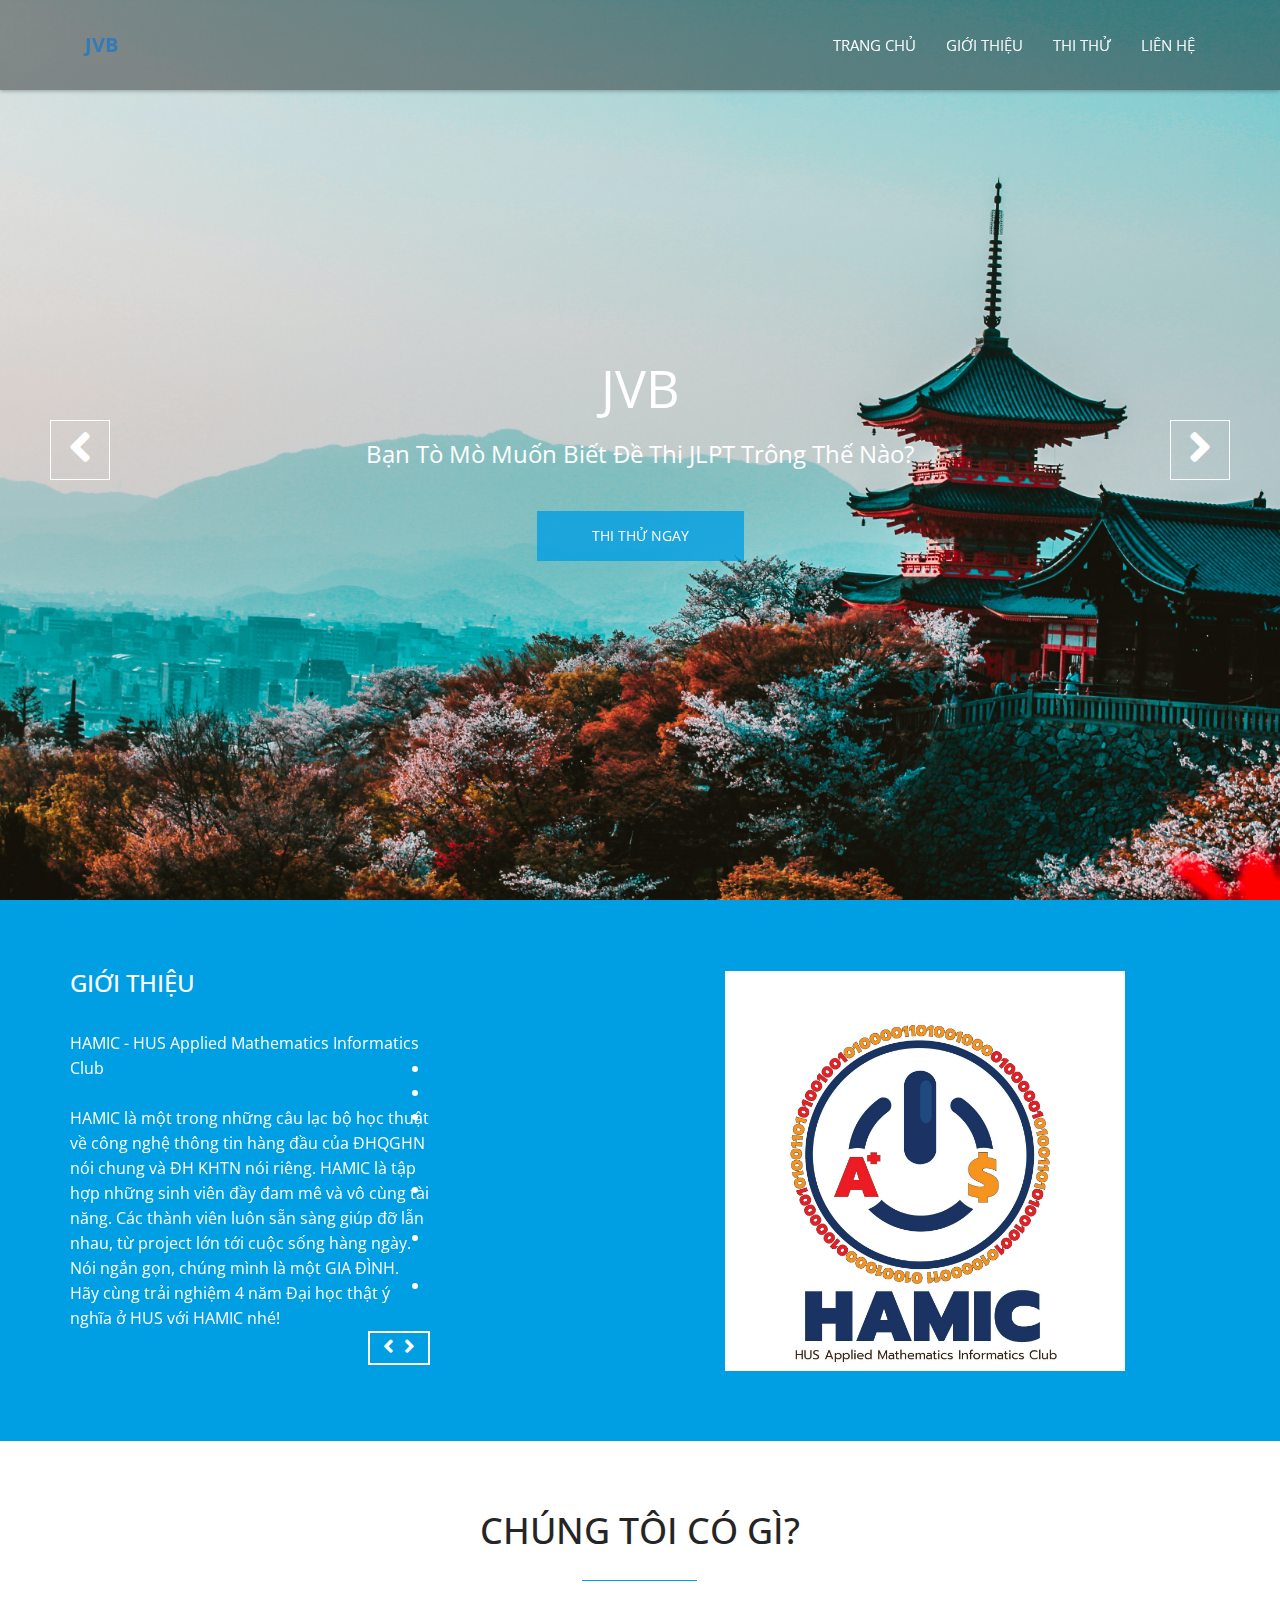
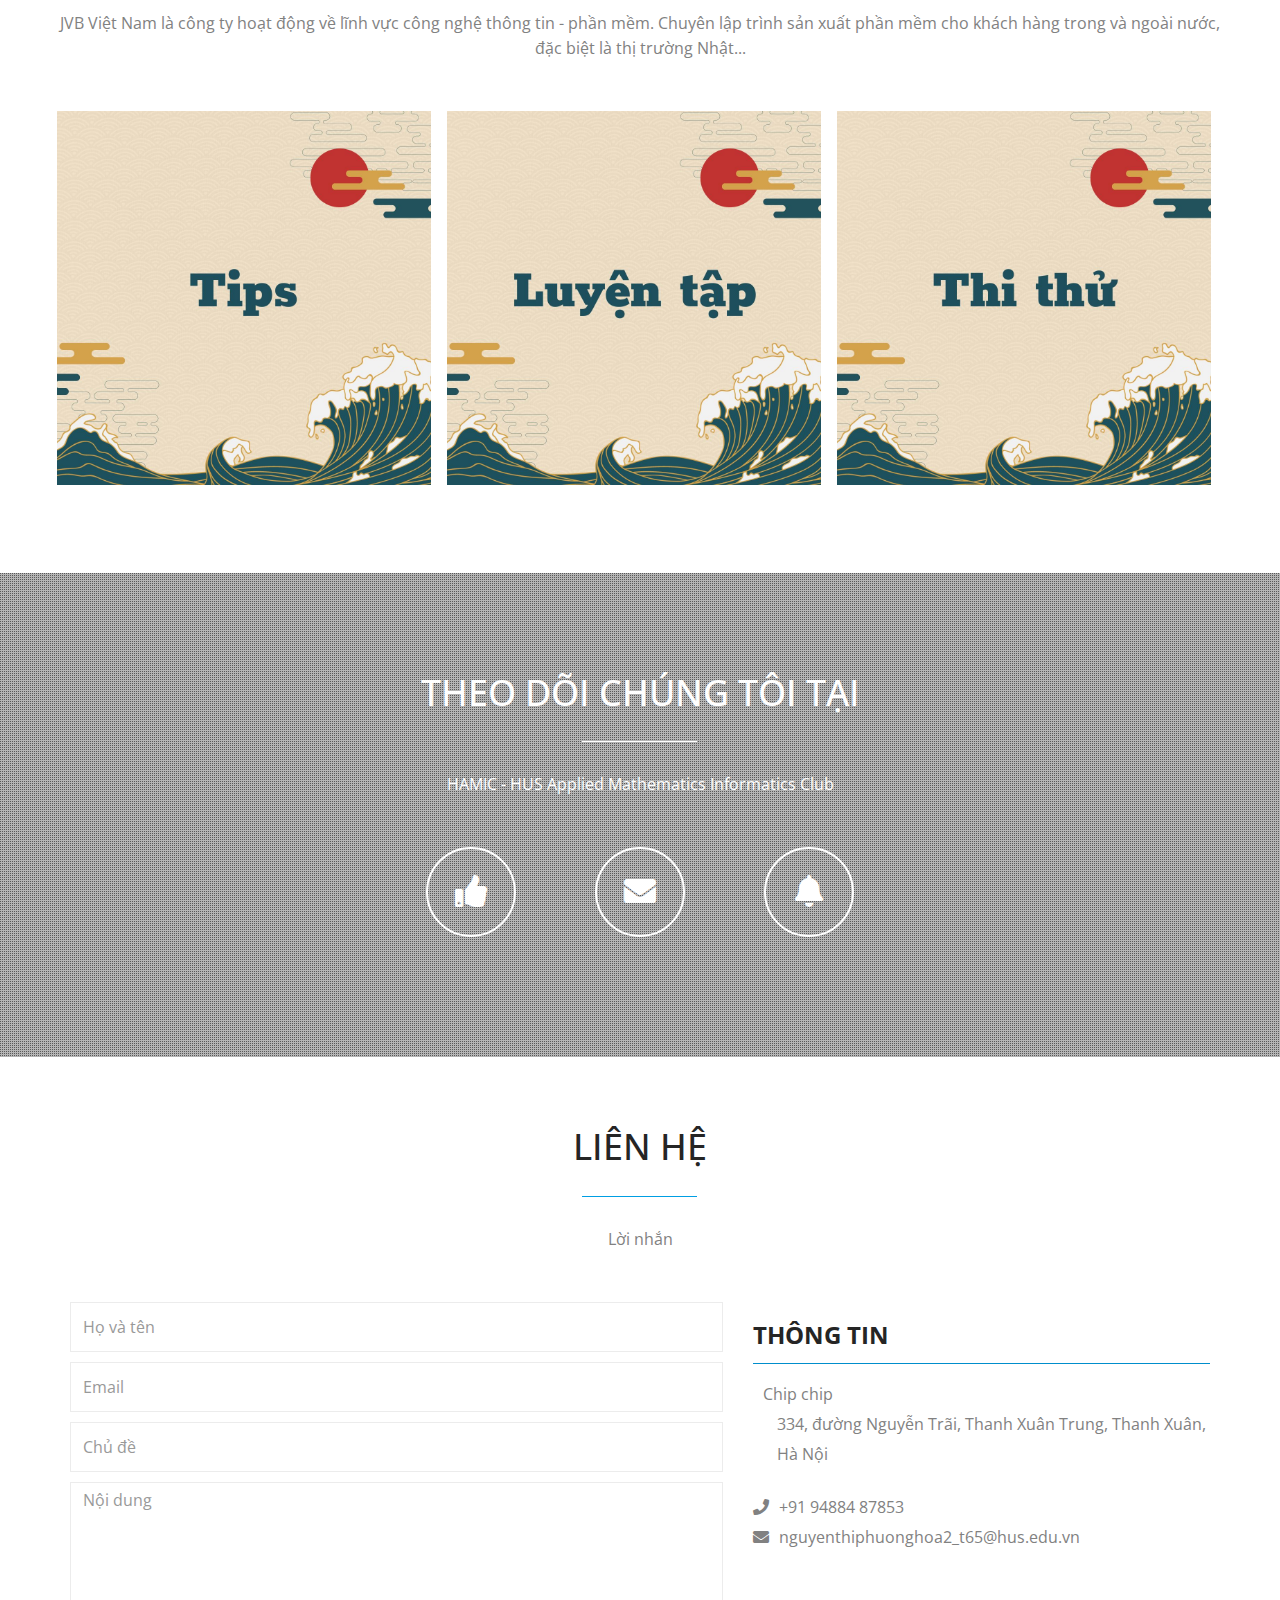
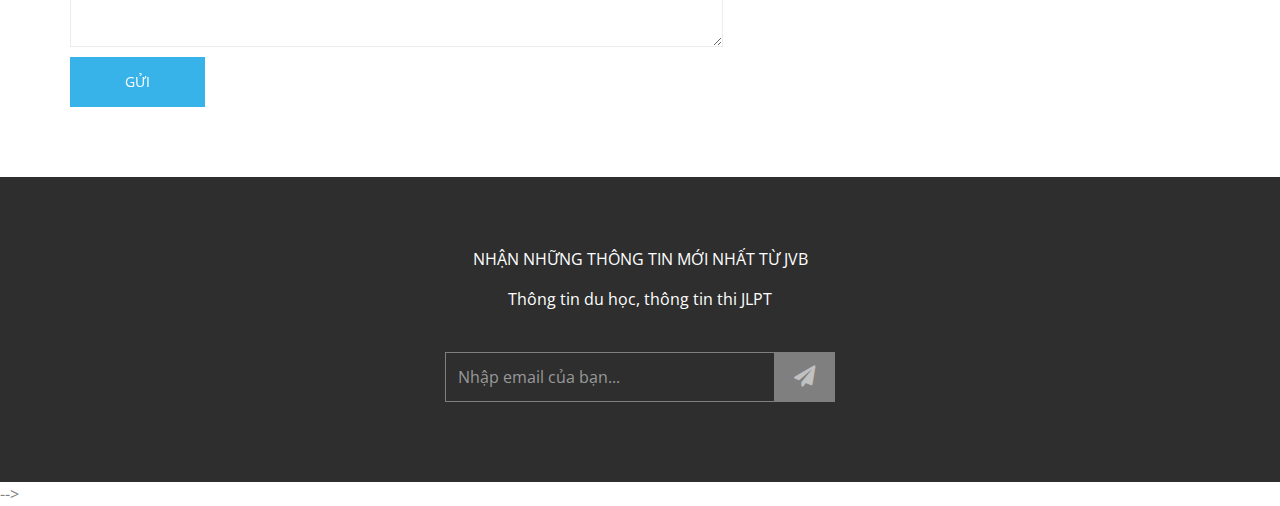
<file: index.html>
<!DOCTYPE html>
<!--[if lt IE 7]>      <html lang="en" class="no-js lt-ie9 lt-ie8 lt-ie7"> <![endif]-->
<!--[if IE 7]>         <html lang="en" class="no-js lt-ie9 lt-ie8"> <![endif]-->
<!--[if IE 8]>         <html lang="en" class="no-js lt-ie9"> <![endif]-->
<!--[if gt IE 8]><!--> <html lang="en" class="no-js"> <!--<![endif]-->
    <head>
    	<!-- meta character set -->
        <meta charset="utf-8">
		<!-- Always force latest IE rendering engine or request Chrome Frame -->
        <meta http-equiv="X-UA-Compatible" content="IE=edge,chrome=1">
        <title>Thi thử tiếng Nhật</title>
		<!-- Meta Description -->
        <meta name="description" content="Thi thu tieng nhat">
        <meta name="keywords" content="one page, single page, onepage, responsive, parallax, creative, business, html5, css3, css3 animation">
        <meta name="author" content="HauNghe">

		<!-- Mobile Specific Meta -->
        <meta name="viewport" content="width=device-width, initial-scale=1">

		<!-- CSS
		================================================== -->
		<link rel="stylesheet" href="img">
		<link href='http://fonts.googleapis.com/css?family=Open+Sans:400,300,700' rel='stylesheet' type='text/css'>

		<!-- Fontawesome Icon font -->
		<link rel="stylesheet" href="https://use.fontawesome.com/releases/v5.15.4/css/all.css"/>
		<!-- bootstrap.min -->
        <link rel="stylesheet" href="css/jquery.fancybox.css">
		<!-- bootstrap.min -->
        <link rel="stylesheet" href="css/bootstrap.min.css">
		<!-- bootstrap.min -->
        <link rel="stylesheet" href="css/owl.carousel.css">
		<!-- bootstrap.min -->
        <link rel="stylesheet" href="css/slit-slider.css">
		<!-- bootstrap.min -->
        <link rel="stylesheet" href="css/animate.css">
		<!-- Main Stylesheet -->
        <link rel="stylesheet" href="css/main.css">

		<!-- Modernizer Script for old Browsers -->
        <script src="js/modernizr-2.6.2.min.js"></script>

    </head>

    <body id="body">

		<!-- preloader -->
		<div id="preloader">
            <div class="loder-box">
            	<div class="battery"></div>
            </div>
		</div>
		<!-- end preloader -->

        <!--
        Fixed Navigation
        ==================================== -->
        <header id="navigation" class="navbar-inverse navbar-fixed-top animated-header">
            <div class="container">
                <div class="navbar-header">
                    <!-- responsive nav button -->
					<button type="button" class="navbar-toggle" data-toggle="collapse" data-target=".navbar-collapse">
						<span class="sr-only"></span>
						<span class="icon-bar"></span>
						<span class="icon-bar"></span>
						<span class="icon-bar"></span>
                    </button>
					<!-- /responsive nav button -->

					<!-- logo -->
					<h1 class="navbar-brand">
						<a href="#body">JVB</a>
					</h1>
					<!-- /logo -->
                </div>

				<!-- main nav -->
                <nav class="collapse navbar-collapse navbar-right" role="navigation">
                    <ul id="nav" class="nav navbar-nav">
                        <li><a href="#navigation">Trang chủ</a></li>
                        <li><a href="#about">Giới thiệu</a></li>
                        <li><a href="#portfolio">Thi thử</a></li>
                        <li><a href="#contact">Liên hệ</a></li>
                    </ul>
                </nav>
				<!-- /main nav -->

            </div>
        </header>
        <!--
        End Fixed Navigation
        ==================================== -->

		<main class="site-content" role="main">
			<!--Home Slider==================================== -->
		<section id="home-slider">
            <div id="slider" class="sl-slider-wrapper">
				<div class="sl-slider">
					<div class="sl-slide" data-orientation="horizontal" data-slice1-rotation="-25" data-slice2-rotation="-25" data-slice1-scale="2" data-slice2-scale="2">
						<div class="bg-img bg-img-1"></div>
						<div class="slide-caption">
                            <div class="caption-content">
                                <h2 class="animated fadeInDown">JVB</h2>
                                <span class="animated fadeInDown">Bạn tò mò muốn biết đề thi JLPT trông thế nào?</span>
                                <a href="pretest.html" class="btn btn-blue btn-effect">Thi thử ngay</a>
                            </div>
                        </div>
					</div>

					<div class="sl-slide" data-orientation="vertical" data-slice1-rotation="10" data-slice2-rotation="-15" data-slice1-scale="1.5" data-slice2-scale="1.5">

						<div class="bg-img bg-img-2"></div>
						<div class="slide-caption">
                            <div class="caption-content">
                                <h2>JVB</h2>
                                <span>Bạn muốn ghi nhớ các từ vựng tiếng Nhật một cách nhanh chóng nhất?</span>
                                <a href="flashcard.html" class="btn btn-blue btn-effect">Luyện tập ngay</a>
                            </div>
                        </div>

					</div>

					<div class="sl-slide" data-orientation="horizontal" data-slice1-rotation="3" data-slice2-rotation="3" data-slice1-scale="2" data-slice2-scale="1">

						<div class="bg-img bg-img-3"></div>
						<div class="slide-caption">
                            <div class="caption-content">
                                <h2>JVB</h2>
                                <span>Với JVB Tiếng Nhật khum hề khó</span>
                                <a href="tip.html" class="btn btn-blue btn-effect">Tham gia ngay</a>
                            </div>
                        </div>

					</div>

				</div> <!-- /sl-slider -->

                <nav id="nav-arrows" class="nav-arrows hidden-xs hidden-sm visible-md visible-lg">
                    <a href="javascript:;" class="sl-prev">
                        <i class="fa fa-angle-left fa-3x"></i>
                    </a>
                    <a href="javascript:;" class="sl-next">
                        <i class="fa fa-angle-right fa-3x"></i>
                    </a>
                </nav>


				<nav id="nav-dots" class="nav-dots visible-xs visible-sm hidden-md hidden-lg">
					<span class="nav-dot-current"></span>
					<span></span>
					<span></span>
				</nav>

			</div><!-- /slider-wrapper -->
		</section>

        <!--
        End Home SliderEnd
        ==================================== -->

			<!-- about section -->
			<section id="about" >
				<div class="container">
					<div class="row">
						<div class="col-md-4 wow animated fadeInLeft">
							<div class="flex-container">
								<div class="recent-works">
									<h3>Giới thiệu</h3>
									<div id="works">
										<div class="work-item">
											<p>HAMIC - HUS Applied Mathematics Informatics Club <br>
												<br> HAMIC là một trong những câu lạc bộ học thuật về công nghệ thông tin hàng đầu của ĐHQGHN nói chung và ĐH KHTN nói riêng. HAMIC là tập hợp những sinh viên đầy đam mê và vô cùng tài năng. Các thành viên luôn sẵn sàng giúp đỡ lẫn nhau, từ project lớn tới cuộc sống hàng ngày.
												Nói ngắn gọn, chúng mình là một GIA ĐÌNH.
												Hãy cùng trải nghiệm 4 năm Đại học thật ý nghĩa ở HUS với HAMIC nhé!</p>
										</div>
										<div class="work-item">
											<p>1. Mục tiêu
												<li> Hỗ trợ học tập</li>
												<li> Nghiên cứu toán học </li>
												<li> Phát triển ứng dụng công nghệ, trí tuệ nhân tạo </li>
											<p>2. Hoạt động
												<li>Tham gia thi đấu/ tổ chức các cuộc thi lập trình lớn nhỏ trên địa bàn thành phố </li>
												<li>Lan toả thông tin hữu ích, cập nhật về công nghệ </li>
												<li>Sự kiện thường niên: "Lớp học 4.0" hỗ trợ ôn thi cấp tốc </li>
											</p>
										</div>
										<div class="work-item">
											<p>3. Tổ chức
												CLB năng động, chuyên nghiệp với các ban được chia thành 2 nhóm chính:

											<li >Nhóm chuyên môn:</li>
												+ Ban Cấu trúc dữ liệu & Giải thuật
												+ Ban Thiết kế & Lập trình Web
												+ Ban Khoa học dữ liệu
											<li> Nhóm hoạt động: </li>
												+ Ban Truyền thông
												+ Ban Sự kiện
												+ Ban Nhân sự
											</p>
										</div>
									</div>
								</div>
							</div>
						</div>
						<div class="col-md-7 col-md-offset-1 wow animated fadeInRight"></div>
						<div class="right">
							<img src="img/portfolio/logo.jpg" style="float: right;width: 400px; height: 400px;margin-right: 100px">
						</div>
					</div>
				</div>
			</section>
			<!-- end about section -->

			<!-- portfolio section -->
			<section id="portfolio">
				<div class="container">
					<div class="row">

						<div class="sec-title text-center wow animated fadeInDown">
							<h2>CHÚNG TÔI CÓ GÌ?</h2>
							<p> JVB Việt Nam là công ty hoạt động về lĩnh vực công nghệ thông tin - phần mềm. Chuyên lập trình sản xuất phần mềm cho khách hàng trong và ngoài nước, đặc biệt là thị trường Nhật...</p>
						</div>


						<ul class="project-wrapper wow animated fadeInUp">
							<li class="portfolio-item">
								<img src="img/portfolio/3.jpg" class="img-responsive" usemap="#workmap">
								<map name="workmap"
									 <area shape="rect" alt="tips" href="tip.html">
								<figcaption class="mask">
									<h3><a href="tip.html">Tips</a> <br></h3>
									<p>Những thông tin hữu ích giúp bạn dễ dàng tiếp cận văn hóa Nhật</p>
								</figcaption>
							</li>

							<li class="portfolio-item">
								<img src="img/portfolio/1.jpg" class="img-responsive" >
								<figcaption class="mask">
									<h3><a href="flashcard.html">Luyện tập</a></h3>
									<p>Bài luyện tập đa dạng: Từ vựng, Bài đọc, Bài nghe,...</p>
								</figcaption>
							</li>

							<li class="portfolio-item">
								<img src="img/portfolio/2.jpg" class="img-responsive" >
								<figcaption class="mask" href="test.html">
									<h3><a href="pretest.html">Thi thử</a></h3>
									<p>Đây là cơ hội để luyện thi, tham khảo, làm quen với kỳ thi thật.</p>
								</figcaption>

							</li>

						</ul>

					</div>
				</div>
			</section>
			<!-- end portfolio section -->

			<!-- Social section -->
			<section id="social" class="parallax">
				<div class="overlay">
					<div class="container">
						<div class="row">

							<div class="sec-title text-center white wow animated fadeInDown">
								<h2>THEO DÕI CHÚNG TÔI TẠI</h2>
								<p>HAMIC - HUS Applied Mathematics Informatics Club</p>
							</div>

							<ul class="social-button">
								<li class="wow animated zoomIn"><a href="https://www.facebook.com/hamictoantin"><i class="fa fa-thumbs-up fa-2x"></i></a></li>
								<li class="wow animated zoomIn" data-wow-delay="0.3s"><a href="m.me/hamictoantin"><i class="fa fa-solid fa-envelope fa-2x"></i></a></li>
								<li class="wow animated zoomIn" data-wow-delay="0.6s"><a href="http://www.wcontest.hamic.org"><i class="fa fa-thin fa-bell fa-2x"></i></a></li>
							</ul>

						</div>
					</div>
				</div>
			</section>
			<!-- end Social section -->

			<!-- Contact section -->
			<section id="contact" >
				<div class="container">
					<div class="row">

						<div class="sec-title text-center wow animated fadeInDown">
							<h2>Liên hệ</h2>
							<p>Lời nhắn</p>
						</div>


						<div class="col-md-7 contact-form wow animated fadeInLeft">
							<form action="#" method="post">
								<div class="input-field">
									<input type="text" name="name" class="form-control" placeholder="Họ và tên">
								</div>
								<div class="input-field">
									<input type="email" name="email" class="form-control" placeholder="Email">
								</div>
								<div class="input-field">
									<input type="text" name="subject" class="form-control" placeholder="Chủ đề">
								</div>
								<div class="input-field">
									<textarea name="message" class="form-control" placeholder="Nội dung"></textarea>
								</div>
						       	<button type="submit" id="submit" class="btn btn-blue btn-effect">Gửi</button>
							</form>
						</div>

						<div class="col-md-5 wow animated fadeInRight">
							<address class="contact-details">
								<h3>Thông tin</h3>
								<p><i class="fa fa-pencil"></i>Chip chip<span>334, đường Nguyễn Trãi, Thanh Xuân Trung, Thanh Xuân, Hà Nội</span> </p><br>
								<p><i class="fa fa-phone"></i>+91 94884 87853</p>
								<p><i class="fa fa-envelope"></i>nguyenthiphuonghoa2_t65@hus.edu.vn</p>
							</address>
						</div>

					</div>
				</div>
			</section>
			<!-- end Contact section -->

		</main>

		<footer id="footer">
			<div class="container">
				<div class="row text-center">
					<div class="footer-content">
						<div class="wow animated fadeInDown">
							<p>Nhận những thông tin mới nhất từ JVB</p>
							<p>Thông tin du học, thông tin thi JLPT</p>
						</div>
						<form action="#" method="post" class="subscribe-form wow animated fadeInUp">
							<div class="input-field">
								<input type="email" class="subscribe form-control" placeholder="Nhập email của bạn...">
								<button type="submit" class="submit-icon">
									<i class="fa fa-paper-plane fa-lg"></i>
								</button>
							</div>
						</form>

					</div>
				</div>
			</div>
		</footer>

		-->
		<!-- Essential jQuery Plugins
		================================================== -->
		<!-- Main jQuery -->
        <script src="js/jquery-1.11.1.min.js"></script>
		<!-- Twitter Bootstrap -->
        <script src="js/bootstrap.min.js"></script>
		<!-- Single Page Nav -->
        <script src="js/jquery.singlePageNav.min.js"></script>
		<!-- jquery.fancybox.pack -->
        <script src="js/jquery.fancybox.pack.js"></script>
		<!-- Google Map API -->
		<script src="http://maps.google.com/maps/api/js?sensor=false"></script>
		<!-- Owl Carousel -->
        <script src="js/owl.carousel.min.js"></script>
        <!-- jquery easing -->
        <script src="js/jquery.easing.min.js"></script>
        <!-- Fullscreen slider -->
        <script src="js/jquery.slitslider.js"></script>
        <script src="js/jquery.ba-cond.min.js"></script>
		<!-- onscroll animation -->
        <script src="js/wow.min.js"></script>
		<!-- Custom Functions -->
        <script src="js/main.js"></script>
    </body>
</html>
</file>
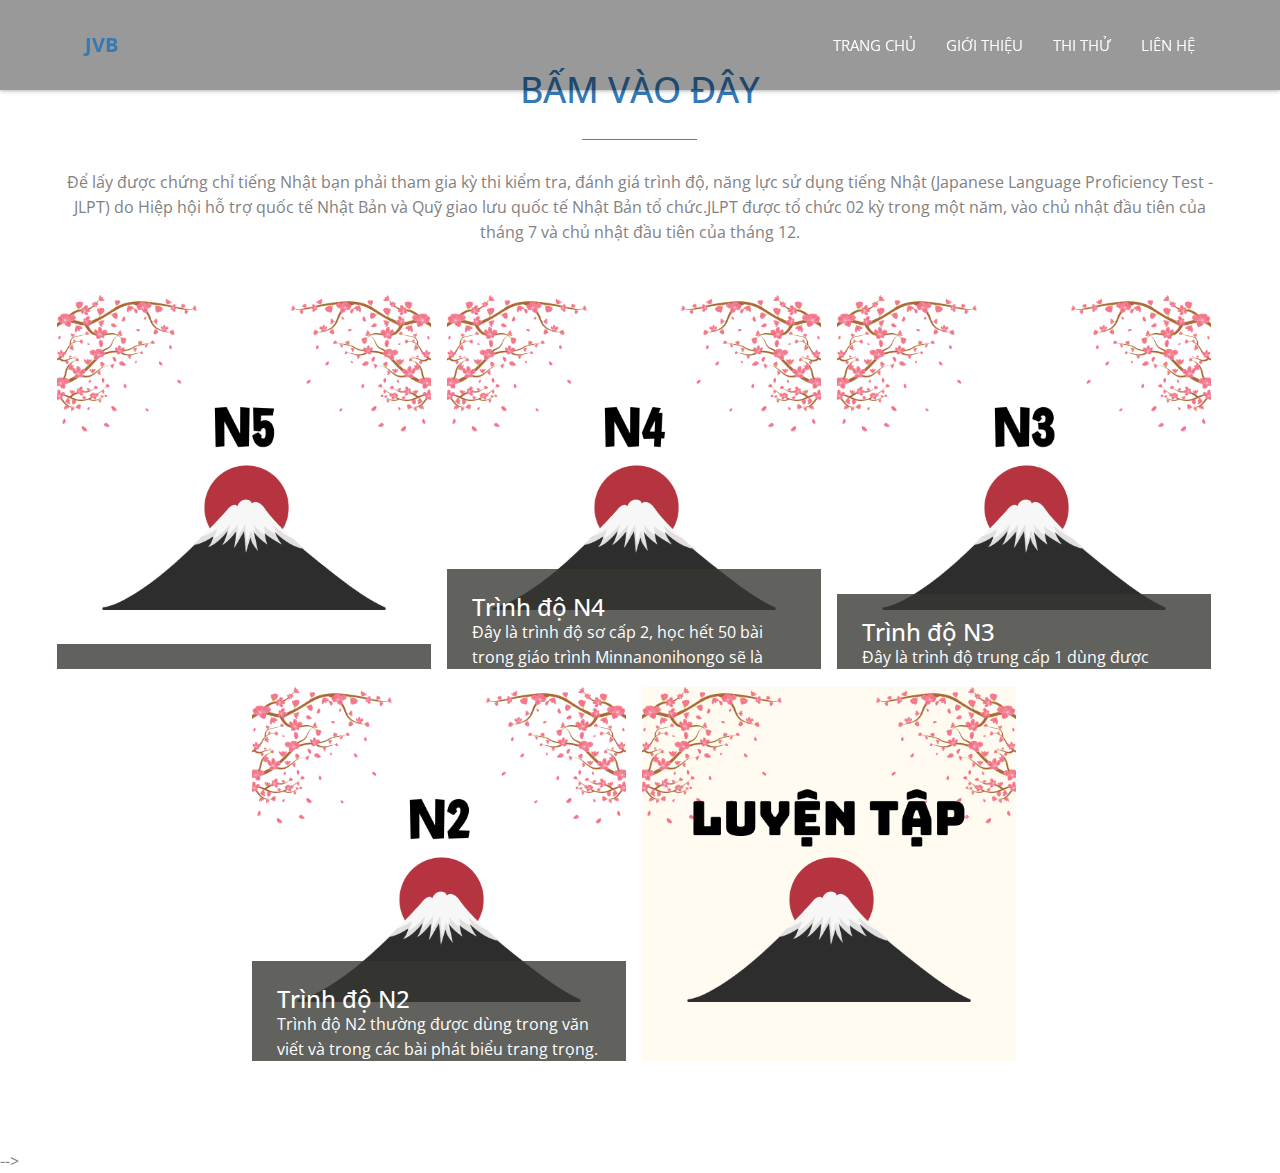
<file: pretest.html>
<!DOCTYPE html>
<!--[if lt IE 7]>      <html lang="en" class="no-js lt-ie9 lt-ie8 lt-ie7"> <![endif]-->
<!--[if IE 7]>         <html lang="en" class="no-js lt-ie9 lt-ie8"> <![endif]-->
<!--[if IE 8]>         <html lang="en" class="no-js lt-ie9"> <![endif]-->
<!--[if gt IE 8]><!--> <html lang="en" class="no-js"> <!--<![endif]-->
<head>
  <!-- meta character set -->
  <meta charset="utf-8">
  <!-- Always force latest IE rendering engine or request Chrome Frame -->
  <meta http-equiv="X-UA-Compatible" content="IE=edge,chrome=1">
  <title>Chọn trình độ</title>
  <!-- Meta Description -->
  <meta name="description" content="Thi thu tieng nhat">
  <meta name="keywords" content="one page, single page, onepage, responsive, parallax, creative, business, html5, css3, css3 animation">
  <meta name="author" content="HauNghe">

  <!-- Mobile Specific Meta -->
  <meta name="viewport" content="width=device-width, initial-scale=1">

  <!-- CSS
  ================================================== -->

  <link href='http://fonts.googleapis.com/css?family=Open+Sans:400,300,700' rel='stylesheet' type='text/css'>

  <!-- Fontawesome Icon font -->
  <link rel="stylesheet" href="css/font-awesome.min.css">
  <!-- bootstrap.min -->
  <link rel="stylesheet" href="css/jquery.fancybox.css">
  <!-- bootstrap.min -->
  <link rel="stylesheet" href="css/bootstrap.min.css">
  <!-- bootstrap.min -->
  <link rel="stylesheet" href="css/owl.carousel.css">
  <!-- bootstrap.min -->
  <link rel="stylesheet" href="css/slit-slider.css">
  <!-- bootstrap.min -->
  <link rel="stylesheet" href="css/animate.css">
  <!-- Main Stylesheet -->
  <link rel="stylesheet" href="css/main.css">

  <!-- Modernizer Script for old Browsers -->
  <script src="js/modernizr-2.6.2.min.js"></script>

</head>

<body id="body">

<!-- preloader -->
<div id="preloader">
  <div class="loder-box">
    <div class="battery"></div>
  </div>
</div>
<!-- end preloader -->

<!--
Fixed Navigation
==================================== -->
<header id="navigation" class="navbar-inverse navbar-fixed-top animated-header">
  <div class="container">
    <div class="navbar-header">
      <!-- responsive nav button -->
      <button type="button" class="navbar-toggle" data-toggle="collapse" data-target=".navbar-collapse">
        <span class="sr-only">Toggle navigation</span>
        <span class="icon-bar"></span>
        <span class="icon-bar"></span>
        <span class="icon-bar"></span>
      </button>
      <!-- /responsive nav button -->

      <!-- logo -->
      <h1 class="navbar-brand">
        <a href="#body">JVB</a>
      </h1>
      <!-- /logo -->
    </div>

    <!-- main nav -->
    <nav class="collapse navbar-collapse navbar-right" role="navigation">
      <ul id="nav" class="nav navbar-nav">
        <li><a href="index.html">Trang chủ</a></li>
        <li><a href="#about">Giới thiệu</a></li>
        <li><a href="#portfolio">Thi thử</a></li>
        <li><a href="#contact">Liên hệ</a></li>
      </ul>
    </nav>
    <!-- /main nav -->

  </div>
</header>
<!--
End Fixed Navigation
==================================== -->

<main class="site-content" role="main">
  <!-- portfolio section -->
  <section id="portfolio">
    <div class="container">
      <div class="row">

        <div class="sec-title text-center wow animated fadeInDown">
          <h2><a href="test.html">BẤM VÀO ĐÂY</a> <br></h2>
          <p>Để lấy được chứng chỉ tiếng Nhật bạn phải tham gia kỳ thi kiểm tra, đánh giá trình độ, năng lực sử dụng tiếng Nhật (Japanese Language Proficiency Test - JLPT) do Hiệp hội hỗ trợ quốc tế Nhật Bản và Quỹ giao lưu quốc tế Nhật Bản tổ chức.JLPT được tổ chức 02 kỳ trong một năm, vào chủ nhật đầu tiên của tháng 7 và chủ nhật đầu tiên của tháng 12.</p>
        </div>


        <ul class="project-wrapper wow animated fadeInUp">
          <li class="portfolio-item">
            <img src="img/portfolio/1.png" class="img-responsive" alt="N5">
            <figcaption class="mask">
              <h3>Trình độ N5</h3>
              <p>Đây là trình độ sơ cấp 1, sẽ bắt đầu học từ bảng chữ cái Hiragana, Katakana và học những chữ hán đơn giản. </p>
            </figcaption>
          </li>

          <li class="portfolio-item">
            <img src="img/portfolio/2.png" class="img-responsive" alt="N4">
            <figcaption class="mask">
              <h3>Trình độ N4</h3>
              <p>Đây là trình độ sơ cấp 2, học hết 50 bài trong giáo trình Minnanonihongo sẽ là trình độ N4. Lúc này các bạn đã nắm được khoảng 2.000 từ vựng, các mẫu câu cơ bản và có thể giao tiếp cơ bản được với người Nhật trong tình huống hàng ngày.</p>
            </figcaption>
          </li>

          <li class="portfolio-item">
            <img src="img/portfolio/3.png" class="img-responsive" alt="N3">
            <figcaption class="mask">
              <h3>Trình độ N3</h3>
              <p>Đây là trình độ trung cấp 1 dùng được trong giao tiếp hàng ngày và trong công việc. Có thể đọc hiểu văn chương, báo chí về các vấn đề cụ thể, giao tiếp tự nhiên trong cuộc sống và công việc hàng ngày.</p>
            </figcaption>
          </li>

          <li class="portfolio-item">
            <img src="img/portfolio/4.png" class="img-responsive" alt="N4">
            <figcaption class="mask">
              <h3>Trình độ N2</h3>
              <p> Trình độ N2 thường được dùng trong văn viết và trong các bài phát biểu trang trọng. Có thể đọc đoạn văn có chủ đề rõ ràng, hiểu nội dung các bài báo, tạp chí... về các chủ đề đa dạng và giao tiếp tốt trong các tình huống thường ngày.</p>
            </figcaption>
          </li>

          <li class="portfolio-item"> <a href="#flashcard/flashcard.html"></a>
            <img src="img/portfolio/5.png" class="img-responsive" alt="Luyện tập">
            <figcaption class="mask">
              <h3>Luyện tập</h3>
              <p>Bài luyện tập đa dạng: Từ vựng, Bài đọc, Bài nghe,...</p>
            </figcaption>
          </li>

        </ul>

      </div>
    </div>
  </section>
  <!-- end portfolio section -->
</main>

-->
<!-- Essential jQuery Plugins
================================================== -->
<!-- Main jQuery -->
<script src="js/jquery-1.11.1.min.js"></script>
<!-- Twitter Bootstrap -->
<script src="js/bootstrap.min.js"></script>
<!-- Single Page Nav -->
<script src="js/jquery.singlePageNav.min.js"></script>
<!-- jquery.fancybox.pack -->
<script src="js/jquery.fancybox.pack.js"></script>
<!-- Google Map API -->
<script src="http://maps.google.com/maps/api/js?sensor=false"></script>
<!-- Owl Carousel -->
<script src="js/owl.carousel.min.js"></script>
<!-- jquery easing -->
<script src="js/jquery.easing.min.js"></script>
<!-- Fullscreen slider -->
<script src="js/jquery.slitslider.js"></script>
<script src="js/jquery.ba-cond.min.js"></script>
<!-- onscroll animation -->
<script src="js/wow.min.js"></script>
<!-- Custom Functions -->
<script src="js/main.js"></script>
</body>
</html>
</file>
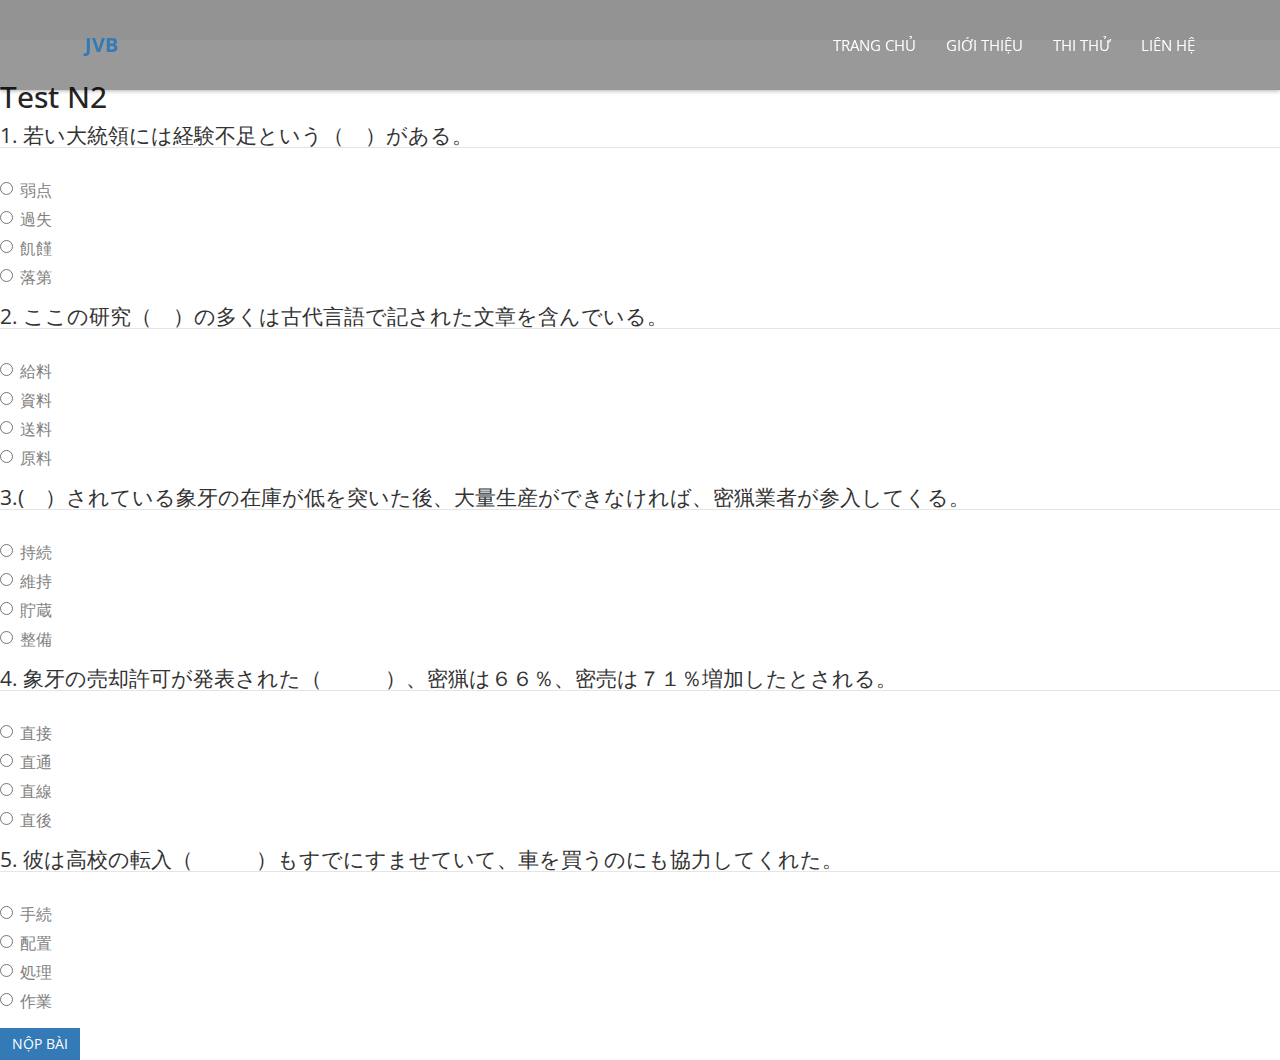
<file: test.html>
<!DOCTYPE html>
<!--[if lt IE 7]>      <html lang="en" class="no-js lt-ie9 lt-ie8 lt-ie7"> <![endif]-->
<!--[if IE 7]>         <html lang="en" class="no-js lt-ie9 lt-ie8"> <![endif]-->
<!--[if IE 8]>         <html lang="en" class="no-js lt-ie9"> <![endif]-->
<!--[if gt IE 8]><!--> <html lang="en" class="no-js"> <!--<![endif]-->
<head>
    <!-- meta character set -->
    <meta charset="utf-8">
    <!-- Always force latest IE rendering engine or request Chrome Frame -->
    <meta http-equiv="X-UA-Compatible" content="IE=edge,chrome=1">
    <title>Test</title>
    <!-- Meta Description -->
    <meta name="description" content="Thi thu tieng nhat">
    <meta name="keywords" content="one page, single page, onepage, responsive, parallax, creative, business, html5, css3, css3 animation">
    <meta name="author" content="HauNghe">

    <!-- Mobile Specific Meta -->
    <meta name="viewport" content="width=device-width, initial-scale=1">

    <!-- CSS
    ================================================== -->
    <link rel="stylesheet" href="img">
    <link rel="stylesheet" href="testpage/test.js">
    <link href='http://fonts.googleapis.com/css?family=Open+Sans:400,300,700' rel='stylesheet' type='text/css'>

    <!-- Fontawesome Icon font -->
    <link rel="stylesheet" href="https://use.fontawesome.com/releases/v5.15.4/css/all.css"/>
    <!-- bootstrap.min -->
    <link rel="stylesheet" href="css/jquery.fancybox.css">
    <!-- bootstrap.min -->
    <link rel="stylesheet" href="css/bootstrap.min.css">
    <!-- bootstrap.min -->
    <link rel="stylesheet" href="css/owl.carousel.css">
    <!-- bootstrap.min -->
    <link rel="stylesheet" href="css/slit-slider.css">
    <!-- bootstrap.min -->
    <link rel="stylesheet" href="css/animate.css">
    <!-- Main Stylesheet -->
    <link rel="stylesheet" href="css/main.css">

    <!-- Modernizer Script for old Browsers -->
    <script src="js/modernizr-2.6.2.min.js"></script>

</head>

<body id="body">

<!--
Fixed Navigation
==================================== -->
<header id="navigation" class="navbar-inverse navbar-fixed-top animated-header">
    <div class="container">
        <div class="navbar-header">
            <!-- responsive nav button -->
            <button type="button" class="navbar-toggle" data-toggle="collapse" data-target=".navbar-collapse">
                <span class="sr-only"></span>
                <span class="icon-bar"></span>
                <span class="icon-bar"></span>
                <span class="icon-bar"></span>
            </button>
            <!-- /responsive nav button -->

            <!-- logo -->
            <h1 class="navbar-brand">
                <a href="#body">JVB</a>
            </h1>
            <!-- /logo -->
        </div>

        <!-- main nav -->
        <nav class="collapse navbar-collapse navbar-right" role="navigation">
            <ul id="nav" class="nav navbar-nav">
                <li><a href="#navigation">Trang chủ</a></li>
                <li><a href="#about">Giới thiệu</a></li>
                <li><a href="#portfolio">Thi thử</a></li>
                <li><a href="#contact">Liên hệ</a></li>
            </ul>
        </nav>
        <!-- /main nav -->

    </div>
</header>
<!--
End Fixed Navigation
==================================== -->
<nav style="--bs-breadcrumb-divider: '>';" aria-label="breadcrumb">
    <ol class="breadcrumb">
        <li class="breadcrumb-item"></li>
    </ol>
</nav>

<div class="flex-container">
    <div class="form">
        <form action="https://docs.google.com/forms/d/e/1FAIpQLSfodbbW0-hL52fMP-Effr82lDgS0uOo6Ys4WhnFs6l9x40RNw/formResponse"
              target="_self"
              id="bootstrapForm"
              method="POST">
            <fieldset>
                <h2>Test N2<br><small></small></h2>
            </fieldset>


            <!-- Field type: "choices" id: "908259062" -->
            <fieldset>
                <legend for="908259062">1. 若い大統領には経験不足という（　）がある。</legend>
                <div class="form-group">
                    <div class="radio">
                        <label>
                            <input type="radio" name="entry.2103551791" value="弱点" required>
                            弱点
                        </label>
                    </div>
                    <div class="radio">
                        <label>
                            <input type="radio" name="entry.2103551791" value="過失" required>
                            過失
                        </label>
                    </div>
                    <div class="radio">
                        <label>
                            <input type="radio" name="entry.2103551791" value="飢饉" required>
                            飢饉
                        </label>
                    </div>
                    <div class="radio">
                        <label>
                            <input type="radio" name="entry.2103551791" value="落第" required>
                            落第
                        </label>
                    </div>
                </div>
            </fieldset>


            <!-- Field type: "choices" id: "1602682280" -->
            <fieldset>
                <legend for="1602682280">2. ここの研究（　）の多くは古代言語で記された文章を含んでいる。</legend>
                <div class="form-group">
                    <div class="radio">
                        <label>
                            <input type="radio" name="entry.91704572" value="給料" required>
                            給料
                        </label>
                    </div>
                    <div class="radio">
                        <label>
                            <input type="radio" name="entry.91704572" value="資料" required>
                            資料
                        </label>
                    </div>
                    <div class="radio">
                        <label>
                            <input type="radio" name="entry.91704572" value="送料" required>
                            送料
                        </label>
                    </div>
                    <div class="radio">
                        <label>
                            <input type="radio" name="entry.91704572" value="原料" required>
                            原料
                        </label>
                    </div>
                </div>
            </fieldset>


            <!-- Field type: "choices" id: "251126318" -->
            <fieldset>
                <legend for="251126318">
                    3.(　）されている象牙の在庫が低を突いた後、大量生産ができなければ、密猟業者が参入してくる。
                </legend>
                <div class="form-group">
                    <div class="radio">
                        <label>
                            <input type="radio" name="entry.602027247" value="持続" required>
                            持続
                        </label>
                    </div>
                    <div class="radio">
                        <label>
                            <input type="radio" name="entry.602027247" value="維持" required>
                            維持
                        </label>
                    </div>
                    <div class="radio">
                        <label>
                            <input type="radio" name="entry.602027247" value="貯蔵" required>
                            貯蔵
                        </label>
                    </div>
                    <div class="radio">
                        <label>
                            <input type="radio" name="entry.602027247" value="整備" required>
                            整備
                        </label>
                    </div>
                </div>
            </fieldset>


            <!-- Field type: "choices" id: "287371113" -->
            <fieldset>
                <legend for="287371113">
                    4. 象牙の売却許可が発表された（　　　）、密猟は６６％、密売は７１％増加したとされる。</legend>
                <div class="form-group">
                    <div class="radio">
                        <label>
                            <input type="radio" name="entry.1560171429" value="直接" >
                            直接
                        </label>
                    </div>
                    <div class="radio">
                        <label>
                            <input type="radio" name="entry.1560171429" value="直通" >
                            直通
                        </label>
                    </div>
                    <div class="radio">
                        <label>
                            <input type="radio" name="entry.1560171429" value="直線" >
                            直線
                        </label>
                    </div>
                    <div class="radio">
                        <label>
                            <input type="radio" name="entry.1560171429" value="直後" >
                            直後
                        </label>
                    </div>
                </div>
            </fieldset>


            <!-- Field type: "choices" id: "792945195" -->
            <fieldset>
                <legend for="792945195">
                    5. 彼は高校の転入（　　　）もすでにすませていて、車を買うのにも協力してくれた。
                </legend>
                <div class="form-group">
                    <div class="radio">
                        <label>
                            <input type="radio" name="entry.761258876" value="手続" required>
                            手続
                        </label>
                    </div>
                    <div class="radio">
                        <label>
                            <input type="radio" name="entry.761258876" value="配置" required>
                            配置
                        </label>
                    </div>
                    <div class="radio">
                        <label>
                            <input type="radio" name="entry.761258876" value="処理" required>
                            処理
                        </label>
                    </div>
                    <div class="radio">
                        <label>
                            <input type="radio" name="entry.761258876" value="作業" required>
                            作業
                        </label>
                    </div>
                </div>
            </fieldset>

            <input type="hidden" name="fvv" value="1">
            <input type="hidden" name="fbzx" value="6436275756517241981">
            <!--
                CAVEAT: In multipages (multisection) forms, *pageHistory* field tells to google what sections we've currently completed.
                This usually starts as "0" for the first page, then "0,1" in the second page... up to "0,1,2..N" in n-th page.
                Keep this in mind if you plan to change this code to recreate any sort of multipage-feature in your exported form.
                We're setting this to the total number of pages in this form because we're sending all fields from all the section together.
            -->
            <input type="hidden" name="pageHistory" value="0">

            <input class="btn btn-primary" type="submit" value="Nộp bài">
        </form>
    </div>
</div>
</file>
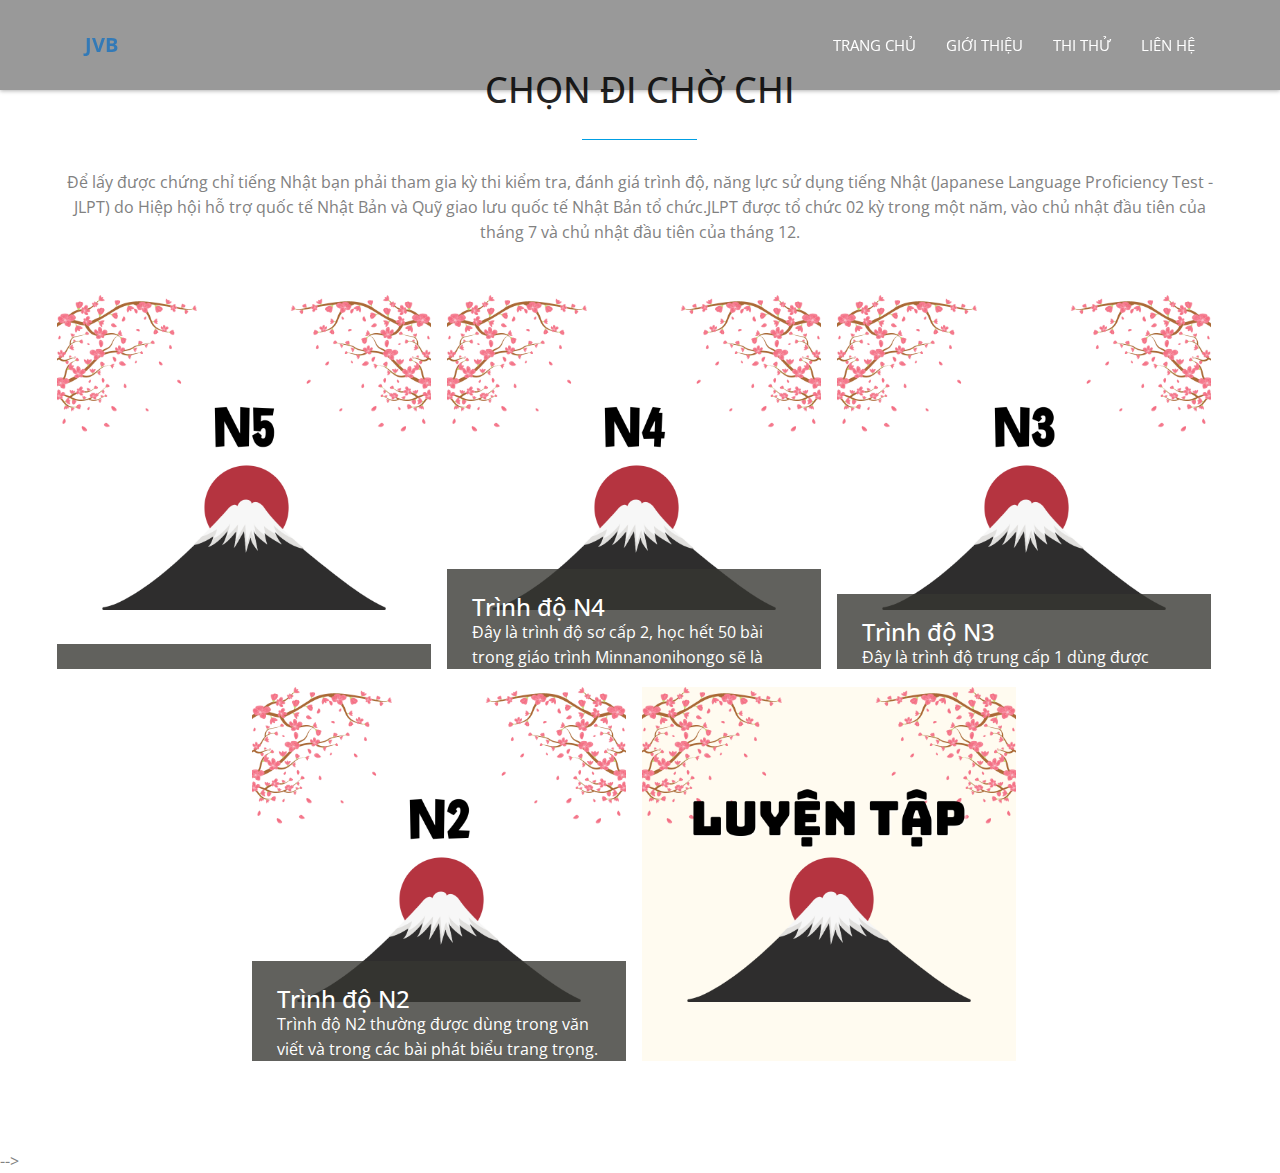
<file: testpage/pretest.html>
<!DOCTYPE html>
<!--[if lt IE 7]>      <html lang="en" class="no-js lt-ie9 lt-ie8 lt-ie7"> <![endif]-->
<!--[if IE 7]>         <html lang="en" class="no-js lt-ie9 lt-ie8"> <![endif]-->
<!--[if IE 8]>         <html lang="en" class="no-js lt-ie9"> <![endif]-->
<!--[if gt IE 8]><!--> <html lang="en" class="no-js"> <!--<![endif]-->
<head>
  <!-- meta character set -->
  <meta charset="utf-8">
  <!-- Always force latest IE rendering engine or request Chrome Frame -->
  <meta http-equiv="X-UA-Compatible" content="IE=edge,chrome=1">
  <title>Chọn trình độ</title>
  <!-- Meta Description -->
  <meta name="description" content="Thi thu tieng nhat">
  <meta name="keywords" content="one page, single page, onepage, responsive, parallax, creative, business, html5, css3, css3 animation">
  <meta name="author" content="HauNghe">

  <!-- Mobile Specific Meta -->
  <meta name="viewport" content="width=device-width, initial-scale=1">

  <!-- CSS
  ================================================== -->

  <link href='http://fonts.googleapis.com/css?family=Open+Sans:400,300,700' rel='stylesheet' type='text/css'>

  <!-- Fontawesome Icon font -->
  <link rel="stylesheet" href="../css/font-awesome.min.css">
  <!-- bootstrap.min -->
  <link rel="stylesheet" href="../css/jquery.fancybox.css">
  <!-- bootstrap.min -->
  <link rel="stylesheet" href="../css/bootstrap.min.css">
  <!-- bootstrap.min -->
  <link rel="stylesheet" href="../css/owl.carousel.css">
  <!-- bootstrap.min -->
  <link rel="stylesheet" href="../css/slit-slider.css">
  <!-- bootstrap.min -->
  <link rel="stylesheet" href="../css/animate.css">
  <!-- Main Stylesheet -->
  <link rel="stylesheet" href="../css/main.css">

  <!-- Modernizer Script for old Browsers -->
  <script src="../js/modernizr-2.6.2.min.js"></script>

</head>

<body id="body">

<!-- preloader -->
<div id="preloader">
  <div class="loder-box">
    <div class="battery"></div>
  </div>
</div>
<!-- end preloader -->

<!--
Fixed Navigation
==================================== -->
<header id="navigation" class="navbar-inverse navbar-fixed-top animated-header">
  <div class="container">
    <div class="navbar-header">
      <!-- responsive nav button -->
      <button type="button" class="navbar-toggle" data-toggle="collapse" data-target=".navbar-collapse">
        <span class="sr-only">Toggle navigation</span>
        <span class="icon-bar"></span>
        <span class="icon-bar"></span>
        <span class="icon-bar"></span>
      </button>
      <!-- /responsive nav button -->

      <!-- logo -->
      <h1 class="navbar-brand">
        <a href="#body">JVB</a>
      </h1>
      <!-- /logo -->
    </div>

    <!-- main nav -->
    <nav class="collapse navbar-collapse navbar-right" role="navigation">
      <ul id="nav" class="nav navbar-nav">
        <li><a href="index.html">Trang chủ</a></li>
        <li><a href="#about">Giới thiệu</a></li>
        <li><a href="#portfolio">Thi thử</a></li>
        <li><a href="#contact">Liên hệ</a></li>
      </ul>
    </nav>
    <!-- /main nav -->

  </div>
</header>
<!--
End Fixed Navigation
==================================== -->

<main class="site-content" role="main">
  <!-- portfolio section -->
  <section id="portfolio">
    <div class="container">
      <div class="row">

        <div class="sec-title text-center wow animated fadeInDown">
          <h2>CHỌN ĐI CHỜ CHI</h2>
          <p>Để lấy được chứng chỉ tiếng Nhật bạn phải tham gia kỳ thi kiểm tra, đánh giá trình độ, năng lực sử dụng tiếng Nhật (Japanese Language Proficiency Test - JLPT) do Hiệp hội hỗ trợ quốc tế Nhật Bản và Quỹ giao lưu quốc tế Nhật Bản tổ chức.JLPT được tổ chức 02 kỳ trong một năm, vào chủ nhật đầu tiên của tháng 7 và chủ nhật đầu tiên của tháng 12.</p>
        </div>


        <ul class="project-wrapper wow animated fadeInUp">
          <li class="portfolio-item">
            <img src="../img/portfolio/1.png" class="img-responsive" alt="N5">
            <figcaption class="mask">
              <h3>Trình độ N5</h3>
              <p>Đây là trình độ sơ cấp 1, sẽ bắt đầu học từ bảng chữ cái Hiragana, Katakana và học những chữ hán đơn giản. </p>
            </figcaption>
          </li>

          <li class="portfolio-item">
            <img src="../img/portfolio/2.png" class="img-responsive" alt="N4">
            <figcaption class="mask">
              <h3>Trình độ N4</h3>
              <p>Đây là trình độ sơ cấp 2, học hết 50 bài trong giáo trình Minnanonihongo sẽ là trình độ N4. Lúc này các bạn đã nắm được khoảng 2.000 từ vựng, các mẫu câu cơ bản và có thể giao tiếp cơ bản được với người Nhật trong tình huống hàng ngày.</p>
            </figcaption>
          </li>

          <li class="portfolio-item">
            <img src="../img/portfolio/3.png" class="img-responsive" alt="N3">
            <figcaption class="mask">
              <h3>Trình độ N3</h3>
              <p>Đây là trình độ trung cấp 1 dùng được trong giao tiếp hàng ngày và trong công việc. Có thể đọc hiểu văn chương, báo chí về các vấn đề cụ thể, giao tiếp tự nhiên trong cuộc sống và công việc hàng ngày.</p>
            </figcaption>
          </li>

          <li class="portfolio-item">
            <img src="../img/portfolio/4.png" class="img-responsive" alt="N4">
            <figcaption class="mask">
              <h3>Trình độ N2</h3>
              <p> Trình độ N2 thường được dùng trong văn viết và trong các bài phát biểu trang trọng. Có thể đọc đoạn văn có chủ đề rõ ràng, hiểu nội dung các bài báo, tạp chí... về các chủ đề đa dạng và giao tiếp tốt trong các tình huống thường ngày.</p>
            </figcaption>
          </li>

          <li class="portfolio-item" <a href="#flashcard/flashcard.html"></a>
            <img src="../img/portfolio/5.png" class="img-responsive" alt="Luyện tập">
            <figcaption class="mask">
              <h3>Luyện tập</h3>
              <p>Bài luyện tập đa dạng: Từ vựng, Bài đọc, Bài nghe,...</p>
            </figcaption>
          </li>

        </ul>

      </div>
    </div>
  </section>
  <!-- end portfolio section -->
</main>

-->
<!-- Essential jQuery Plugins
================================================== -->
<!-- Main jQuery -->
<script src="../js/jquery-1.11.1.min.js"></script>
<!-- Twitter Bootstrap -->
<script src="../js/bootstrap.min.js"></script>
<!-- Single Page Nav -->
<script src="../js/jquery.singlePageNav.min.js"></script>
<!-- jquery.fancybox.pack -->
<script src="../js/jquery.fancybox.pack.js"></script>
<!-- Google Map API -->
<script src="http://maps.google.com/maps/api/js?sensor=false"></script>
<!-- Owl Carousel -->
<script src="../js/owl.carousel.min.js"></script>
<!-- jquery easing -->
<script src="../js/jquery.easing.min.js"></script>
<!-- Fullscreen slider -->
<script src="../js/jquery.slitslider.js"></script>
<script src="../js/jquery.ba-cond.min.js"></script>
<!-- onscroll animation -->
<script src="../js/wow.min.js"></script>
<!-- Custom Functions -->
<script src="../js/main.js"></script>
</body>
</html>
</file>
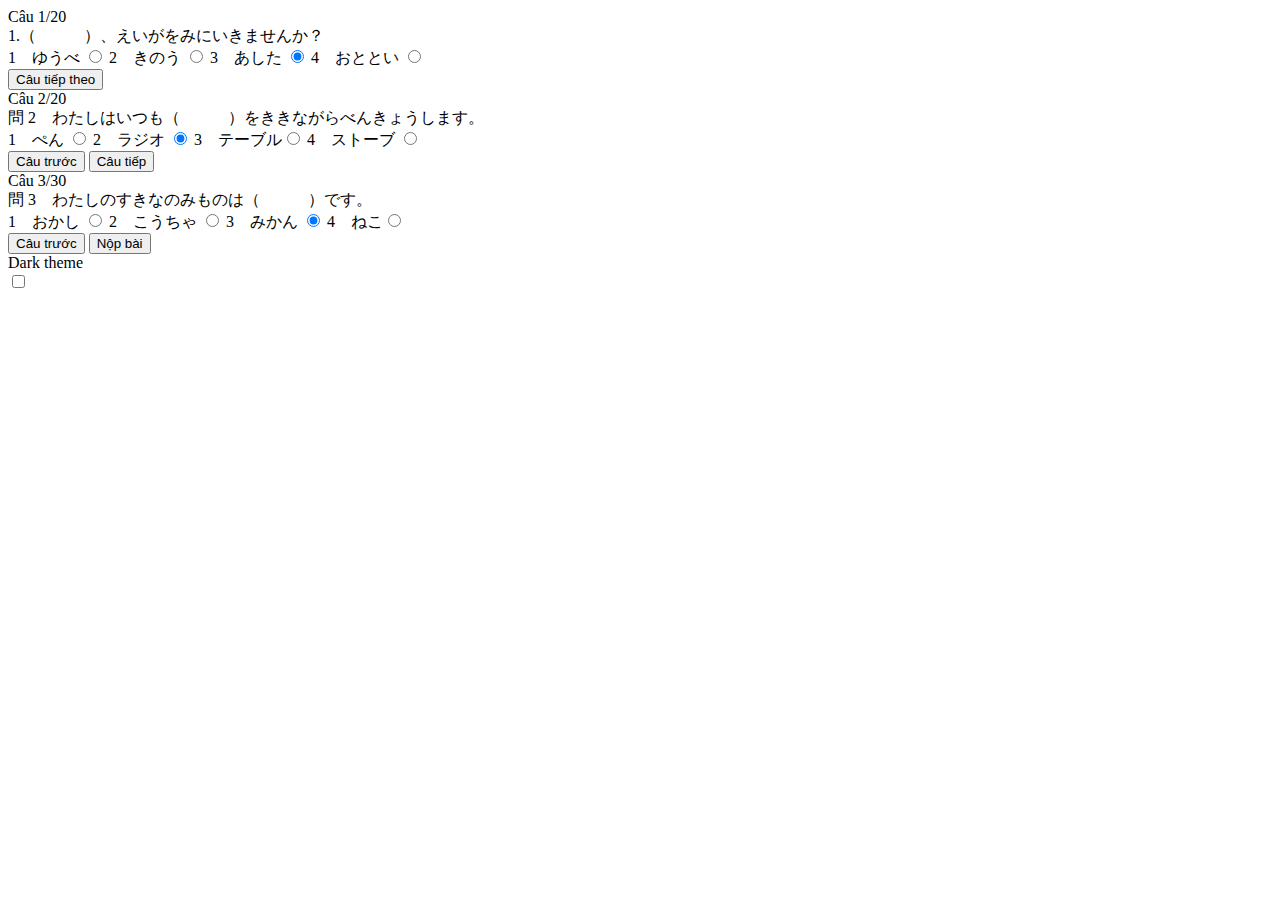
<file: testpage/test.html>
<!DOCTYPE html>
<html lang="en">
<head>
    <meta charset="UTF-8">
    <title>Làm bài thi</title>
    <link rel="stylesheet" href="test.css">

<body>
<div class="wrapper">
    <div class="wrap" id="q1">
        <div class="text-center pb-4">
            <div class="h5 font-weight-bold"><span id="number"> </span>Câu 1/20 </div>
        </div>
        <div class="h4 font-weight-bold"> 1.（　　　）、えいがをみにいきませんか？</div>
        <div class="pt-4">
            <form>
                <label class="options">1　ゆうべ <input type="radio" name="radio">
                    <span class="checkmark"></span>
                </label>
                <label class="options">2　きのう <input type="radio" name="radio">
                    <span class="checkmark"></span>
                </label> <label class="options">3　あした <input type="radio" name="radio" id="rd" checked> <span class="checkmark"></span>
            </label> <label class="options">4　おととい <input type="radio" name="radio"> <span class="checkmark"></span> </label> </form>
        </div>
        <div class="d-flex justify-content-end pt-2"> <button class="btn btn-primary" id="next1">Câu tiếp theo <span class="fas fa-arrow-right"></span> </button> </div>
    </div>
    <div class="wrap" id="q2">
        <div class="text-center pb-4">
            <div class="h5 font-weight-bold"> <span id="number"> </span>Câu 2/20</div>
        </div>
        <div class="h4 font-weight-bold"> 問 2　わたしはいつも（　　　）をききながらべんきょうします。</div>
        <div class="pt-4">
            <form>
                <label class="options">1　ぺん <input type="radio" name="radio"> <span class="checkmark"></span>
                </label>
                <label class="options">2　ラジオ <input type="radio" name="radio" checked> <span class="checkmark"></span>
                </label>
                <label class="options">3　テーブル<input type="radio" name="radio" id="rd"> <span class="checkmark"></span>
                </label>
                <label class="options">4　ストーブ <input type="radio" name="radio"> <span class="checkmark"></span> </label> </form>
        </div>
        <div class="d-flex justify-content-end pt-2">
            <button class="btn btn-primary mx-3" id="back1"> <span class="fas fa-arrow-left pr-1"></span>Câu trước </button>
            <button class="btn btn-primary" id="next2">Câu tiếp <span class="fas fa-arrow-right"></span> </button>
        </div>
    </div>
    <div class="wrap" id="q3">
        <div class="text-center pb-4">
            <div class="h5 font-weight-bold"> <span id="number"> </span>Câu 3/30 </div>
        </div>
        <div class="h4 font-weight-bold"> 問 3　わたしのすきなのみものは（　　　）です。</div>
        <div class="pt-4">
            <form>
                <label class="options">1　おかし <input type="radio" name="radio"> <span class="checkmark"></span> </label>
                <label class="options">2　こうちゃ <input type="radio" name="radio"> <span class="checkmark"></span> </label>
                <label class="options">3　みかん <input type="radio" name="radio" id="rd" checked> <span class="checkmark"></span> </label>
                <label class="options">4　ねこ<input type="radio" name="radio"> <span class="checkmark"></span> </label>
            </form>
        </div>
        <div class="d-flex justify-content-end pt-2"> <button class="btn btn-primary mx-3" id="back2"> <span class="fas fa-arrow-left pr-2"></span>Câu trước </button> <button class="btn btn-primary" id="next3">Nộp bài </button> </div>
    </div>
</div>
<div class="d-flex flex-column align-items-center">
    <div class="h3 font-weight-bold text-white">Dark theme</div> <label class="switch"> <input type="checkbox"> <span class="slider round"></span> </label>
</div>


<script>
    var q1 = document.getElementById("q1");
    var q2 = document.getElementById("q2");
    var q3 = document.getElementById("q3");

    var next1 = document.getElementById('next1')
    var back1 = document.getElementById('back1')
    var next2 = document.getElementById('next2')
    var back2 = document.getElementById('back2')
    document.addEventListener('DOMContentLoaded', function () {
        let query = window.matchMedia("(max-width: 767px)");
        if (query.matches) {
            next1.onclick = function () {
                q1.style.left = "-650px";
                q2.style.left = "15px";
            }
            back1.onclick = function () {
                q1.style.left = "15px";
                q2.style.left = "650px";
            }
            back2.onclick = function () {
                q2.style.left = "15px";
                q3.style.left = "650px";
            }
            next2.onclick = function () {
                q2.style.left = "-650px";
                q3.style.left = "15px";
            }
        }
        else {
            next1.onclick = function () {
                q1.style.left = "-650px";
                q2.style.left = "50px";
            }
            back1.onclick = function () {
                q1.style.left = "50px";
                q2.style.left = "650px";
            }
            back2.onclick = function () {
                q2.style.left = "50px";
                q3.style.left = "650px";
            }
            next2.onclick = function () {
                q2.style.left = "-650px";
                q3.style.left = "50px";
            }
        }
    });

    function uncheck() {
        var rad = document.getElementById('rd')
        rad.removeAttribute('checked')
    }
    document.addEventListener('DOMContentLoaded', function () {
        const main = document.querySelector('body')
        const toggleSwitch = document.querySelector('.slider')

        toggleSwitch.addEventListener('click', () => {
            main.classList.toggle('dark-theme')
        })
    })
</script>
</body>
</html>
</file>
<file: css/slit-slider.css>
.sl-slide, .sl-slides-wrapper, .sl-slide-inner {
	position: absolute;
	width: 100%;
	height: 100%;
	top: 0;
	left: 0;
}

.sl-slider-wrapper {
	width: 100%;
	height: 600px;
	overflow: hidden;
	position: relative;
}



.bg-img {
	background-position: center center;
	background-repeat: no-repeat;
	background-size: cover;
	height: 100%;
	width: 100%;
}

/* Custom navigation arrows */

.nav-arrows span {
	position: absolute;
	z-index: 2000;
	top: 50%;
	width: 40px;
	height: 40px;
	border: 8px solid #ddd;
	border: 8px solid rgba(150,150,150,0.4);
	text-indent: -90000px;
	margin-top: -40px;
	cursor: pointer;
	
	-webkit-transform: rotate(45deg);
	-moz-transform: rotate(45deg);
	-o-transform: rotate(45deg);
	-ms-transform: rotate(45deg);
	transform: rotate(45deg);
}

.nav-arrows span:hover {
	border-color: rgba(150,150,150,0.9);
}

.nav-arrows span.nav-arrow-prev {
	left: 5%;
	border-right: none;
	border-top: none;
}

.nav-arrows span.nav-arrow-next {
	right: 5%;
	border-left: none;
	border-bottom: none;
}

#nav-arrows > a {
  border: 1px solid #fff;
  color: #fff;
  display: block;
  height: 60px;
  line-height: 76px;
  position: absolute;
  text-align: center;
  top: 50%;
  width: 60px;
  z-index: 20;
  margin-top: -30px;

    -webkit-transition: all 0.5s ease 0s;
       -moz-transition: all 0.5s ease 0s;
        -ms-transition: all 0.5s ease 0s;
         -o-transition: all 0.5s ease 0s;
            transition: all 0.5s ease 0s;
}

#nav-arrows > a.sl-prev {
	left: 50px;
}

#nav-arrows > a.sl-next {
	right: 50px;
}

#nav-arrows > a.sl-next:hover {
	background-color: #009EE3;
	border-color: #009EE3;
	color: #fff;
}

/* Custom navigation dots */

.nav-dots {
	text-align: center;
	position: absolute;
	bottom: 2%;
	height: 30px;
	width: 100%;
	left: 0;
	z-index: 1000;
}

.nav-dots span {
	display: inline-block;
	position: relative;
	width: 16px;
	height: 16px;
	border-radius: 50%;
	margin: 3px;
	background: #ddd;
	background: rgba(150,150,150,0.4);
	cursor: pointer;
	box-shadow: 
		0 1px 1px rgba(255,255,255,0.4), 
		inset 0 1px 1px rgba(0,0,0,0.1);
}

.nav-dots span {
	background: rgba(150,150,150,0.1);
	margin: 6px;
	-webkit-transition: all 0.2s;
	-moz-transition: all 0.2s;
	-ms-transition: all 0.2s;
	-o-transition: all 0.2s;
	transition: all 0.2s;
	box-shadow: 
		0 1px 1px rgba(255,255,255,0.4), 
		inset 0 1px 1px rgba(0,0,0,0.1),
		0 0 0 2px rgba(255,255,255,0.5);
}

.nav-dots span.nav-dot-current,
.nav-dots span:hover {
	box-shadow: 
		0 1px 1px rgba(255,255,255,0.4), 
		inset 0 1px 1px rgba(0,0,0,0.1),
		0 0 0 5px rgba(255,255,255,0.5);
}

.nav-dots span.nav-dot-current:after {
	content: "";
	position: absolute;
	width: 10px;
	height: 10px;
	top: 3px;
	left: 3px;
	border-radius: 50%;
	background: rgba(255,255,255,0.8);
}

.bg-img-1 {
	background-image: url(../img/slider/pagoda.jpg);
}
.bg-img-2 {
	background-image: url(../img/slider/street.jpg);
}
.bg-img-3 {
	background-image: url(../img/slider/sakura.jpg);
}


/* Animations for content elements */

.sl-trans-elems .caption-content h2 {
	-webkit-animation: moveUp 1s ease-in-out both;
	-moz-animation: moveUp 1s ease-in-out both;
	-o-animation: moveUp 1s ease-in-out both;
	-ms-animation: moveUp 1s ease-in-out both;
	animation: moveUp 1s ease-in-out both;
}
.sl-trans-elems .caption-content span,
.sl-trans-elems .caption-content a {
	-webkit-animation: fadeIn 0.5s linear 0.5s both;
	-moz-animation: fadeIn 0.5s linear 0.5s both;
	-o-animation: fadeIn 0.5s linear 0.5s both;
	-ms-animation: fadeIn 0.5s linear 0.5s both;
	animation: fadeIn 0.5s linear 0.5s both;
}

.sl-trans-back-elems .caption-content h2 {
	-webkit-animation: fadeOut 1s ease-in-out both;
	-moz-animation: fadeOut 1s ease-in-out both;
	-o-animation: fadeOut 1s ease-in-out both;
	-ms-animation: fadeOut 1s ease-in-out both;
	animation: fadeOut 1s ease-in-out both;
}
.sl-trans-back-elems .caption-content span,
.sl-trans-back-elems .caption-content a {
	-webkit-animation: fadeOut 1s linear both;
	-moz-animation: fadeOut 1s linear both;
	-o-animation: fadeOut 1s linear both;
	-ms-animation: fadeOut 1s linear both;
	animation: fadeOut 1s linear both;
}

@-webkit-keyframes moveUp{
	0% {-webkit-transform: translateY(40px);}
	100% {-webkit-transform: translateY(0px);}
}
@-moz-keyframes moveUp{
	0% {-moz-transform: translateY(40px);}
	100% {-moz-transform: translateY(0px);}
}
@-o-keyframes moveUp{
	0% {-o-transform: translateY(40px);}
	100% {-o-transform: translateY(0px);}
}
@-ms-keyframes moveUp{
	0% {-ms-transform: translateY(40px);}
	100% {-ms-transform: translateY(0px);}
}
@keyframes moveUp{
	0% {transform: translateY(40px);}
	100% {transform: translateY(0px);}
}

@-webkit-keyframes fadeIn{
	0% {opacity: 0;}
	100% {opacity: 1;}
}
@-moz-keyframes fadeIn{
	0% {opacity: 0;}
	100% {opacity: 1;}
}
@-o-keyframes fadeIn{
	0% {opacity: 0;}
	100% {opacity: 1;}
}
@-ms-keyframes fadeIn{
	0% {opacity: 0;}
	100% {opacity: 1;}
}
@keyframes fadeIn{
	0% {opacity: 0;}
	100% {opacity: 1;}
}

@-webkit-keyframes fadeOut{
	0% {opacity: 1;}
	100% {opacity: 0;}
}
@-moz-keyframes fadeOut{
	0% {opacity: 1;}
	100% {opacity: 0;}
}
@-o-keyframes fadeOut{
	0% {opacity: 1;}
	100% {opacity: 0;}
}
@-ms-keyframes fadeOut{
	0% {opacity: 1;}
	100% {opacity: 0;}
}
@keyframes fadeOut{
	0% {opacity: 1;}
	100% {opacity: 0;}
}
</file>
<file: css/main.css>
body {
    background-color: #fff;
    font-family: 'Open Sans', sans-serif;
    line-height: 24px;
    font-size: 16px;
    color: #818181;
}

figure, p, address {
    margin: 0;
}

p {
    line-height: 25px;
}

iframe {
    border: 0;
}

a {
    -webkit-transition: all 0.3s ease-out 0s;
       -moz-transition: all 0.3s ease-out 0s;
        -ms-transition: all 0.3s ease-out 0s;
         -o-transition: all 0.3s ease-out 0s;
            transition: all 0.3s ease-out 0s;
}

a, a:hover, a:focus, .btn:focus {
    text-decoration: none;
    outline: none;
}

h1, h2, h3, h4, h5, h6,
.h1, .h2, .h3, .h4, .h5, .h6 {
    font-family: 'Open Sans', sans-serif;
    color: #252525;
}

main > section {
    padding: 70px 0;
}

.btn {
    border-radius: 0;
    border: 0;
    position: relative;
    text-transform: uppercase;
}

.btn-blue {
    background-color: rgba(0,158,227, 0.78);
    box-shadow: 0 -2px 0 rgba(0, 0, 0, 0.15) inset;
    padding: 15px 55px;
    color: #fff;
}

.btn-border {
    border: 2px solid #fff;
    color: #fff;
    padding: 12px 35px;
}

.bg-blue {
    background-color: #009EE3;
}

/* Sweep To Right */
.btn-effect {
	vertical-align: middle;
	box-shadow: 0 0 1px rgba(0, 0, 0, 0);
	position: relative;
	display: inline-block;

	-webkit-transform: translateZ(0);
	   -moz-transform: translateZ(0);
		-ms-transform: translateZ(0);
		 -o-transform: translateZ(0);
			transform: translateZ(0);
		  
	-webkit-backface-visibility: hidden;
	   -moz-backface-visibility: hidden;
			backface-visibility: hidden;
		  
	-webkit-transition-property: color;
	   -moz-transition-property: color;
		-ms-transition-property: color;
			transition-property: color;
		  
	-webkit-transition-duration: 0.3s;
	   -moz-transition-duration: 0.3s;
		-ms-transition-duration: 0.3s;
			transition-duration: 0.3s;
		  
	-moz-osx-font-smoothing: grayscale;
}

.btn-effect:before {
	content: "";
	position: absolute;
	z-index: -1;
	top: 0;
	left: 0;
	right: 0;
	bottom: 0;
	background: #fff;
	
	-webkit-transform: scaleX(0);
	   -moz-transform: scaleX(0);
		-ms-transform: scaleX(0);
			transform: scaleX(0);
			
	-webkit-transform-origin: 0 50%;
	   -moz-transform-origin: 0 50%;
		-ms-transform-origin: 0 50%;
			transform-origin: 0 50%;
			
	-webkit-transition-property: transform;
	   -moz-transition-property: transform;
		-ms-transition-property: transform;
			transition-property: transform;
			
	-webkit-transition-duration: 0.3s;
	   -moz-transition-duration: 0.3s;
		-ms-transition-duration: 0.3s;
			transition-duration: 0.3s;
			
	-webkit-transition-timing-function: ease-out;
	   -moz-transition-timing-function: ease-out;
		-ms-transition-timing-function: ease-out;
			transition-timing-function: ease-out;
}

.btn-effect:hover, .btn-effect:focus, .btn-effect:active {
	color: #009EE3;
}

.btn-effect:hover:before, .btn-effect:focus:before, .btn-effect:active:before {
	-webkit-transform: scaleX(1);
	   -moz-transform: scaleX(1);
	    -ms-transform: scaleX(1);
			transform: scaleX(1);
}

.sec-title {
    margin-bottom: 50px;
}

.sec-title.white {
    color: #fff;
}

.sec-title h2 {
    font-size: 36px;
    margin: 0 0 30px;
    padding-bottom: 30px;
    position: relative;
    text-transform: uppercase;
}

.sec-title.white h2 {
    color: #fff;
}

.sec-title h2:after {
    border-bottom: 1px solid #009ee3;
    content: "";
    display: block;
    left: 45%;
    bottom: 0;
    position: absolute;
    width: 115px;
}

.sec-title.white h2:after {
    border-bottom: 1px solid #fff;
}

.parallax {
    background-attachment: fixed;
    background-position: center top;
    background-repeat: no-repeat;
    background-size: cover;
}


/**
/*	Preloader
/* ==========================================*/

#preloader {
    background-color: #fff;
    position: fixed;
    width: 100%;
    height: 100%;
    z-index: 9999;
}

/*Battery*/
.loder-box {
  background-color: rgba(0, 0, 0, 0.02);
  border-radius: 1px;
  height: 100px;
  left: 50%;
  margin-left: -64px;
  margin-top: -50px;
  position: absolute;
  top: 50%;
  width: 128px;
}

.battery{
    width: 60px;
    height: 25px;
    top: 35%;
    border: 1px #2E2E2E solid;
    border-radius: 2px;
    position: relative;
    -webkit-animation: charge 5s linear infinite;
       -moz-animation: charge 5s linear infinite;
            animation: charge 5s linear infinite;
    margin: 0 auto;
}

.battery:after {
  background-color: #2E2E2E;
  border-radius: 0 1px 1px 0;
  content: "";
  height: 10px;
  position: absolute;
  right: -5px;
  top: 7px;
  width: 3px;
}

@-webkit-keyframes charge{
    0%{box-shadow: inset 0px 0px 0px #2E2E2E;}
    100%{box-shadow: inset 60px 0px 0px #2E2E2E;}
}

@-moz-keyframes charge{
    0%{box-shadow: inset 0px 0px 0px #2E2E2E;}
    100%{box-shadow: inset 60px 0px 0px #2E2E2E;}
}

@keyframes charge{
    0%{box-shadow: inset 0px 0px 0px #2E2E2E;}
    100%{box-shadow: inset 60px 0px 0px #2E2E2E;}
}





/**
/*	Header
/* ==========================================*/

#navigation {
    -webkit-transition: all 0.8s ease 0s;
       -moz-transition: all 0.8s ease 0s;
        -ms-transition: all 0.8s ease 0s;
         -o-transition: all 0.8s ease 0s;
            transition: all 0.8s ease 0s;

    background-color: rgba(0,0,0,.4);
    box-shadow: 0 1px 4px rgba(0, 0, 0, 0.3);
    padding: 5px 0;
}

#navigation.animated-header {
    padding: 20px 0;
}

h1.navbar-brand {
    font-size: 20px;
    font-weight: 700;
    margin: 0;
    text-transform: uppercase;
}

.navbar-inverse .navbar-nav > li > a {
    color: #fff;
    font-size: 15px;
    text-transform: uppercase;
}


/*=================================================================
	Home Slider
==================================================================*/


#home-slider {
    position: relative;
    padding: 0;
}

.sl-slider-wrapper {
    width: 100%;
    margin: 0 auto;
    position: relative;
    overflow: hidden;
}

.sl-slider {
    position: absolute;
    top: 0;
    left: 0;
}

/* Slide wrapper and slides */

.sl-slide,
.sl-slides-wrapper,
.sl-slide-inner {
    position: absolute;
    width: 100%;
    height: 100%;
    top: 0;
    left: 0;
} 

.sl-slide {
    z-index: 1;
}

.slide-caption {
    color: #fff;
    display: table;
    height: 100%;
    left: 0;
    min-height: 100%;
    position: absolute;
    text-align: center;
    top: 0;
    width: 100%;
    z-index: 11;
}

.slide-caption .caption-content {
    vertical-align: middle;
    display: table-cell;
}

.caption-content h2 {
    color: #fff;
    font-size: 52px;
    font-weight: 400;
    margin-bottom: 25px;
    text-transform: uppercase;
}

.caption-content > span {
    display: block;
    font-size: 24px;
    margin-bottom: 45px;
    text-transform: capitalize;
}

.caption-content p {
    font-size: 29px;
    margin-bottom: 65px;
}

/* The duplicate parts/slices */

.sl-content-slice {
    overflow: hidden;
    position: absolute;
    -webkit-box-sizing: content-box;
    -moz-box-sizing: content-box;
    box-sizing: content-box;
    background: #fff;
    -webkit-backface-visibility: hidden;
    -moz-backface-visibility: hidden;
    -o-backface-visibility: hidden;
    -ms-backface-visibility: hidden;
    backface-visibility: hidden;
    opacity : 1;
}

/* Horizontal slice */

.sl-slide-horizontal .sl-content-slice {
    width: 100%;
    height: 50%;
    left: -200px;
    -webkit-transform: translateY(0%) scale(1);
    -moz-transform: translateY(0%) scale(1);
    -o-transform: translateY(0%) scale(1);
    -ms-transform: translateY(0%) scale(1);
    transform: translateY(0%) scale(1);
}

.sl-slide-horizontal .sl-content-slice:first-child {
    top: -200px;
    padding: 200px 200px 0px 200px;
}

.sl-slide-horizontal .sl-content-slice:nth-child(2) {
    top: 50%;
    padding: 0px 200px 200px 200px;
}

/* Vertical slice */

.sl-slide-vertical .sl-content-slice {
    width: 50%;
    height: 100%;
    top: -200px;
    -webkit-transform: translateX(0%) scale(1);
    -moz-transform: translateX(0%) scale(1);
    -o-transform: translateX(0%) scale(1);
    -ms-transform: translateX(0%) scale(1);
    transform: translateX(0%) scale(1);
}

.sl-slide-vertical .sl-content-slice:first-child {
    left: -200px;
    padding: 200px 0px 200px 200px;
}

.sl-slide-vertical .sl-content-slice:nth-child(2) {
    left: 50%;
    padding: 200px 200px 200px 0px;
}

/* Content wrapper */
/* Width and height is set dynamically */
.sl-content-wrapper {
    position: absolute;
}

.sl-content {
    width: 100%;
    height: 100%;
}

/* Default styles for background colors

.btn-effect:after {
    width: 0%;
    height: 100%;
    top: 0;
    left: 0;
    background: #fff;
    content: "";
    position: absolute;
    z-index: -1;

    -webkit-transition: all 0.3s ease-out 0s;
       -moz-transition: all 0.3s ease-out 0s;
        -ms-transition: all 0.3s ease-out 0s;
         -o-transition: all 0.3s ease-out 0s;
            transition: all 0.3s ease-out 0s;
}

.btn-effect:hover,
.btn-effect:active {
    color: #0e83cd;
}

.btn-effect:hover:after,
.btn-effect:active:after {
    width: 100%;
} */


/* Project laughtbox setup */

.fancybox-item.fancybox-close {
    background: url("../img/icons/close.png") no-repeat scroll 0 0 transparent;
    height: 50px;
    right: 0;
    top: 0;
    width: 50px;
}

.fancybox-next span {
    background: url("../img/right.png") no-repeat scroll center center #009ee3;
    height: 50px;
    width: 50px;
    right: 0;
}

.fancybox-prev span {
    background: url("../img/left.png") no-repeat scroll center center #009ee3;
    height: 50px;
    width: 50px;
    left: 0;
}

/*=================================================================
	About
==================================================================*/

#about {
    background-color: #009EE3;
    color: #fff;
}

#about h3 {
    color: #fff;
    margin: 0 0 35px;
    text-transform: uppercase;
}

#about .welcome-block h3 {
    margin: 0 0 65px;
}

#about .welcome-block img {
    border: 3px solid #fff;
    border-radius: 50%;
    margin-right: 35px;
    max-width: 100px;
}

#about .message-body {
    font-size: 13px;
    line-height: 20px;
    margin-bottom: 70px;
}

.owl-buttons {
    border: 2px solid #fff;
    display: inline-block;
    float: right;
    padding: 1px 8px 5px;
}

.owl-buttons > div {
    display: inline-block;
    padding: 0 5px;
}

.welcome-message {
    padding: 0 50px;
}

.welcome-message img {
    display: block;
    height: auto;
    max-width: 100px;
    float: left;
}

.welcome-message p {
    font-size: 13px;
    margin-left: 135px;
}

/*=================================================================
	Services
==================================================================*/

.service-icon {
    border: 3px solid transparent;
    display: inline-block;
    height: 85px;
    width: 85px;
    line-height: 101px;

    -webkit-transform: rotate(47deg);
       -moz-transform: rotate(47deg);
        -ms-transform: rotate(47deg);
         -o-transform: rotate(47deg);
            transform: rotate(47deg);

    -webkit-transition: all 0.3s ease 0s;
       -moz-transition: all 0.3s ease 0s;
        -ms-transition: all 0.3s ease 0s;
         -o-transition: all 0.3s ease 0s;
            transition: all 0.3s ease 0s;
}

.service-item:hover .service-icon {
    border: 3px solid #009ee3;
    margin-bottom: 20px;
    color: #009ee3;
}

.service-icon i {
    -webkit-transform: rotate(-48deg);
       -moz-transform: rotate(-48deg);
        -ms-transform: rotate(-48deg);
         -o-transform: rotate(-48deg);
            transform: rotate(-48deg);
}

.service-item h3 {
    font-size: 20px;
    text-transform: uppercase;
}

/*=================================================================
	Portfolio
==================================================================*/

.project-wrapper {
    margin: 0;
    padding: 0;
    list-style: none;
    text-align: center;
}

.project-wrapper li {
    display: inline-block;
}

.portfolio-item {
    cursor: pointer;
    margin: 0 1% 1% 0;
    overflow: hidden;
    position: relative;
    width: 32%;
}

figcaption.mask {
    background-color: rgba(54, 55, 50, 0.79);
    bottom: -126px;
    color: #fff;
    padding: 25px;
    position: absolute;
    width: 100%;
    text-align: left;
    
    -webkit-transition: all 0.4s ease 0s;
       -moz-transition: all 0.4s ease 0s;
        -ms-transition: all 0.4s ease 0s;
         -o-transition: all 0.4s ease 0s;
            transition: all 0.4s ease 0s;
}

.portfolio-item:hover figcaption.mask {
    bottom: 0;
}

figcaption.mask h3 {
    margin: 0;
    color: #fff;
}

ul.external {
    list-style: outside none none;
    margin: 0;
    padding: 0;
    position: absolute;
    right: 0;
    top: -47px;
    
    -webkit-transition: all 0.4s ease 0s;
       -moz-transition: all 0.4s ease 0s;
        -ms-transition: all 0.4s ease 0s;
         -o-transition: all 0.4s ease 0s;
            transition: all 0.4s ease 0s;
}

ul.external li {
    display: inline-block;
}

ul.external li a {
    background-color: rgba(255, 255, 255, 0.9);
    color: #818181;
    display: block;
    padding: 10px 18px 13px;
    
    -webkit-transition: all 0.5s ease 0s;
       -moz-transition: all 0.5s ease 0s;
        -ms-transition: all 0.5s ease 0s;
         -o-transition: all 0.5s ease 0s;
            transition: all 0.5s ease 0s;
}

ul.external li a:hover {
    background-color: #009EE3;
    color: #fff;
}

.portfolio-item:hover ul.external {
    top: 0;
}

.fancybox-skin {
    border-radius: 0;
}

.fancybox-title.fancybox-title-inside-wrap {
    padding: 15px;
}

.fancybox-title h3 {
    margin: 0 0 15px;
}

.fancybox-title p {
    color: #818181;
    font-size: 16px;
    line-height: 22px;
}

.fancybox-title-inside-wrap {
    padding-top: 0;
}

/*=================================================================
	Testimonials
==================================================================*/


#testimonials {
    background-image: url(../img/portfolio/luyentap.jpg);
    padding: 0;
    color: #fff;
}

#testimonials .sec-title h2:after {
    border-bottom: 1px solid #fff;
}

#testimonials .overlay {
    background-color: rgba(15,155,224, 0.78);
    padding: 70px 0 40px;
}

.testimonial-item {
    margin: 0 auto;
    padding-bottom: 50px;
    width: 64%;
}

.testimonial-item img {
    border: 3px solid #fff;
    border-radius: 50%;
    display: inline-block;
    height: auto;
    max-width: 100px;
}

.testimonial-item > div {
    line-height: 30px;
    position: relative;
}

.testimonial-item > div:before {
    background-image: url("../img/icons/quotes.png");
    background-repeat: no-repeat;
    bottom: 127px;
    height: 33px;
    left: -35px;
    position: absolute;
    width: 45px;
}

.testimonial-item > div:after {
    background-image: url("../img/icons/quotes.png");
    background-position: -58px 0;
    background-repeat: no-repeat;
    bottom: -50px;
    height: 33px;
    position: absolute;
    right: 0;
    width: 45px;
}

.testimonial-item > div > span {
    display: inline-block;
    font-weight: 700;
    margin: 40px 0 30px;
    text-transform: uppercase;
}

#testimonials .owl-controls.clickable {
    margin-top: 20px;
    text-align: center;
}

#testimonials .owl-buttons {
    border: 2px solid #fff;
    float: inherit;
}

#testimonials .owl-prev:hover,
#testimonials .owl-next:hover {
    color: #fff;
}

.price-table {
    border: 1px solid #e3e3e3;
}

.price-table.featured {
    -webkit-box-shadow: 0 4px 5px rgba(0,0,0,0.19);
       -moz-box-shadow: 0 4px 5px rgba(0,0,0,0.19);
            box-shadow: 0 4px 5px rgba(0,0,0,0.19);
}

.price-table > span {
    color: #252525;
    display: block;
    font-size: 24px;
    padding: 30px 0;
    text-transform: uppercase;
}

.price-table .value {
    background-color: #f8f8f8;
    color: #727272;
    padding: 20px 0;

    -webkit-transition: all 0.7s ease 0s;
       -moz-transition: all 0.7s ease 0s;
        -ms-transition: all 0.7s ease 0s;
         -o-transition: all 0.7s ease 0s;
            transition: all 0.7s ease 0s;
}

.price-table.featured .value {
    background-color: #009EE3;
    color: #fff;
}

.price-table .value span {
    display: inline-block;
}

.price-table .value span:first-child {
    font-size: 32px;
    line-height: 32px;
}

.price-table .value span:nth-child(2) {
    font-size: 65px;
    line-height: 65px;
    margin-bottom: 25px;
}

.price-table .value span:last-child {
    font-size: 16px;
}

.price-table ul {
    margin: 0;
    padding: 0;
    list-style: none;
    text-align: center;
}

.price-table ul li {
    border-top: 1px solid #e3e3e3;
    display: block;
    padding: 25px 0;

    -webkit-transition: all 0.7s ease 0s;
       -moz-transition: all 0.7s ease 0s;
        -ms-transition: all 0.7s ease 0s;
         -o-transition: all 0.7s ease 0s;
            transition: all 0.7s ease 0s;
}

.price-table ul li a {
    display: block;
    text-transform: uppercase;
}

.price-table.featured ul li:last-child,
.price-table ul li:last-child:hover {
    background-color: #009EE3;
}

.price-table.featured ul li:last-child a,
.price-table ul li:last-child:hover a {
    color: #fff;
}


/*=================================================================
	Price
==================================================================*/

#social {
    background-image: url(../img/slider/street.jpg);
    padding: 0;
}

#social .overlay {
    background: url("../img/slide_bg.png") repeat scroll 0 0 transparent;
    padding: 100px 0 120px;
}

.social-button {
    margin: 0;
    padding: 0;
    list-style: none;
    text-align: center;
}

.social-button li {
    display: inline-block;
}

.social-button li:nth-child(2) {
    margin: 0 75px;
}

.social-button li a {
    border: 2px solid #fff;
    border-radius: 50%;
    color: #fff;
    display: block;
    height: 90px;
    line-height: 96px;
    width: 90px;
    
    -webkit-transition: all 0.2s ease 0s;
       -moz-transition: all 0.2s ease 0s;
        -ms-transition: all 0.2s ease 0s;
         -o-transition: all 0.2s ease 0s;
            transition: all 0.2s ease 0s;
}

.social-button li a:hover {
    color: #008ECC;
    border: 2px solid #008ECC;
}


/*=================================================================
	Contact
==================================================================*/

.input-field {
    margin-bottom: 10px;
}

.form-control {
    border: 1px solid #ececec;
    border-radius: 0;
    box-shadow: none;
    color: #818181;
    font-size: 16px;
    height: 50px;
}

textarea.form-control {
    width: 100%;
    height: 165px;
}

#submit:hover {
  color: #fff;
}

#submit:before {
  background-color: #0A85BB;
}

#submit.btn-effect:after {
  background: #2E2E2E;
}

.contact-details h3 {
    border-bottom: 1px solid #008ecc;
    font-weight: 700;
    margin-bottom: 15px;
    padding-bottom: 15px;
    text-transform: uppercase;
}

.contact-details p {
    line-height: 30px;
}

.contact-details p i {
    margin-right: 10px;
}

.contact-details span {
    display: block;
    margin-left: 24px;
}


/*============================================================
	Google Maps
==============================================================*/


#map-canvas {
    width: 100%;
    height: 300px;
}


/*============================================================
	Footer
==============================================================*/

#footer {
    background-color: #2E2E2E;
    padding: 70px 0;
    color: #fff;
}

.footer-content {
    width: 390px;
    margin: 0 auto;
}

.footer-content > div {
    margin-bottom: 40px;
}

.footer-content > div > p:first-child {
    margin-bottom: 15px;
    text-transform: uppercase;
}

.subscribe-form {
    position: relative;
}

.subscribe.form-control {
    background-color: transparent;
    border: 1px solid #7f7f7f;
}

.subscribe.form-control:focus {
    -webkit-box-shadow: none;
       -moz-box-shadow: none;
            box-shadow: none;
}

.submit-icon {
    background-color: #7f7f7f;
    border: 0 none;
    border-radius: 0;
    color: #c1c1c1;
    padding: 13px 20px;
    position: absolute;
    overflow: hidden;
    right: 0;
    top: 0;
}

.submit-icon .fa-paper-plane {
    position: relative;
    top: 0;
    
    -webkit-transform: translateX(0);
       -moz-transform: translateX(0);
        -ms-transform: translateX(0);
         -o-transform: translateX(0);
            transform: translateX(0);

    -webkit-transition: all 0.3s ease 0.2s;
       -moz-transition: all 0.3s ease 0.2s;
        -ms-transition: all 0.3s ease 0.2s;
         -o-transition: all 0.3s ease 0.2s;
            transition: all 0.3s ease 0.2s;
}

.submit-icon:hover .fa-paper-plane {
    position: relative;
    top: -37px;
    
    -webkit-transform: translateX(30px);
       -moz-transform: translateX(30px);
        -ms-transform: translateX(30px);
         -o-transform: translateX(30px);
            transform: translateX(30px);
}

.footer-content .footer-social {
    margin: 40px 0 35px;
}

.footer-social ul {
    list-style: outside none none;
    margin: 0;
    padding: 0;
    text-align: center;
}

.footer-social ul li {
    display: inline-block;
    margin: 0 10px;
}

.footer-social ul li a {
    color: #7f7f7f;
    display: block;
    
    -webkit-transition: all 0.2s ease 0s;
       -moz-transition: all 0.2s ease 0s;
        -ms-transition: all 0.2s ease 0s;
         -o-transition: all 0.2s ease 0s;
            transition: all 0.2s ease 0s;
}

.footer-social ul li a:hover {
    color: #009EE3;
}

.footer-content > p {
    color: #ababab;
    font-size: 12px;
}



/*============================================================ 
	Responsive Styles
 ============================================================*/

/*============================================================
	For Small Desktop
==============================================================*/

@media (min-width: 980px) and (max-width: 1150px) {

/*about*/
    #about .welcome-block img {
        margin-bottom: 30px;
    }

/* portfolio */
    figcaption.mask {
        bottom: -300px;
    }

    .testimonial-item > div:after {
        bottom: -40px;
    }
}


/*============================================================
	Tablet (Portrait) Design for a width of 768px
==============================================================*/

@media (min-width: 768px) and (max-width: 979px) {

/* home slider  */
    .caption-content h2 {
        font-size: 40px;
    }

    .caption-content p {
        font-size: 25px;
    }

    .caption-content strong {
        font-size: 45px;
    }

/* about */
    .recent-works {
        margin-bottom: 50px;
    }

    .service-item {
        margin-bottom: 50px;
    }

/* portfolio */
    .portfolio-item {
        width: 48%;
    }

/* testimonial */
    .testimonial-item {
        width: 100%;
    }

    .testimonial-item {
        width: 80%;
    }

    .testimonial-item > div:after {
        bottom: -35px;
    }

/* price */
    .price-table {
        margin-bottom: 50px;
    }

/* contact form */
    .contact-form {
        margin-bottom: 50px;
    }
}


/*============================================================
	Mobile (Portrait) Design for a width of 320px
==============================================================*/

@media only screen and (max-width: 767px) {

    body {
        font-size: 14px;
    }

    .parallax {
        background-position: centet tip !important;
    }

    .sec-title h2 {
        font-size: 25px;
    }

    .sec-title h2:after {
        left: 30%;
    }

/*navigation*/
    .navbar-inverse .navbar-toggle {
        border-color: #fff;
    }

    .navbar-inverse .navbar-toggle:hover,
    .navbar-inverse .navbar-toggle:focus {
        background-color: transparent;
    }

/* slider */
    .caption-content h2 {
        font-size: 18px;
    }

    .caption-content > span {
        font-size: 16px;
        margin-bottom: 20px;
    }

    .caption-content p {
        font-size: 16px;
        margin-bottom: 30px;
    }

    .caption-content strong {
        font-size: 22px;
    }

/* about */
    .recent-works {
        margin-bottom: 85px;
    }

    #about h3 {
        font-size: 18px;
        margin: 0 0 35px !important;
    }

    #about .owl-buttons {
        margin-top: 20px;
    }

    #about .message-body {
        margin-bottom: 45px;
    }

    #about .welcome-block img {
        margin: 0 25px 15px 0;
    }

/* service */
    .service-item {
        width: 100%;
    }

/*portfolio*/
    .portfolio-item {
        margin: 0 auto 10px;
        font-size: 14px;
        width: 280px;
    }

    figcaption.mask {
        bottom: -300px;
        color: #fff;
        padding: 15px;
    }

/* lightbox */
    .fancybox-title h3 {
        font-size: 20px;
    }

    .fancybox-title p {
        font-size: 14px;
    }

/* testimonial */
    .testimonial-item {
        width: 95%;
    }

    .testimonial-item > div:before,
    .testimonial-item > div:after {
        background-image: none;
    }

    .testimonial-item > div > span {
        margin: 30px 0 20px;
    }

/* price */
    .price-table {
        margin-bottom: 50px;
    }

/* follow us */
    .social-button li:nth-child(2) {
        margin: 0 25px;
    }

    .social-button li a {
        height: 65px;
        line-height: 71px;
        width: 65px;
    }

/* contact form */
    .contact-form {
        margin-bottom: 50px;
    }

/* footer */
    .footer-content {
        width: 100%;
    }

    .footer-social ul li {
        margin: 0 7px;
    }
}


/*============================================================
	Mobile (Landscape) Design for a width of 480px
==============================================================*/

@media only screen and (min-width: 480px) and (max-width: 767px) {

    .sec-title h2:after {
        left: 38%;
    }

/* home slider */
    .caption-content h2 {
        font-size: 35px;
    }

    .caption-content p {
        font-size: 25px;
    }

    .caption-content strong {
        font-size: 35px;
    }

/*about*/

    #about .welcome-block h3 {
        margin: 0 0 35px;
    }

/* service */

    .service-item {
        margin: 0 auto 50px;
        width: 55%;
    }

/* portfolio */
    .portfolio-item {
        width: 48%;
    }

    figcaption.mask {
        bottom: -300px;
    }

/* testimonial */
    .testimonial-item {
        width: 80%;
    }

    .testimonial-item > div:before {
        bottom: 160px;
    }

/* social */
    .social-button li:nth-child(2) {
        margin: 0 50px;
    }

    .social-button li a {
        height: 90px;
        line-height: 96px;
        width: 90px;
    }

/* price */
    .price-table {
        margin-bottom: 50px;
    }

/* contact form */
    .contact-form {
        margin-bottom: 50px;
    }

/* footer */
    .footer-content {
        width: 380px;
    }
}
</file>
<file: testpage/test.css>
.flex-container{
    background-color: whitesmoke;
    width: 1200px;
    height: 1000px;
    align-items: flex-end;
}
</file>
